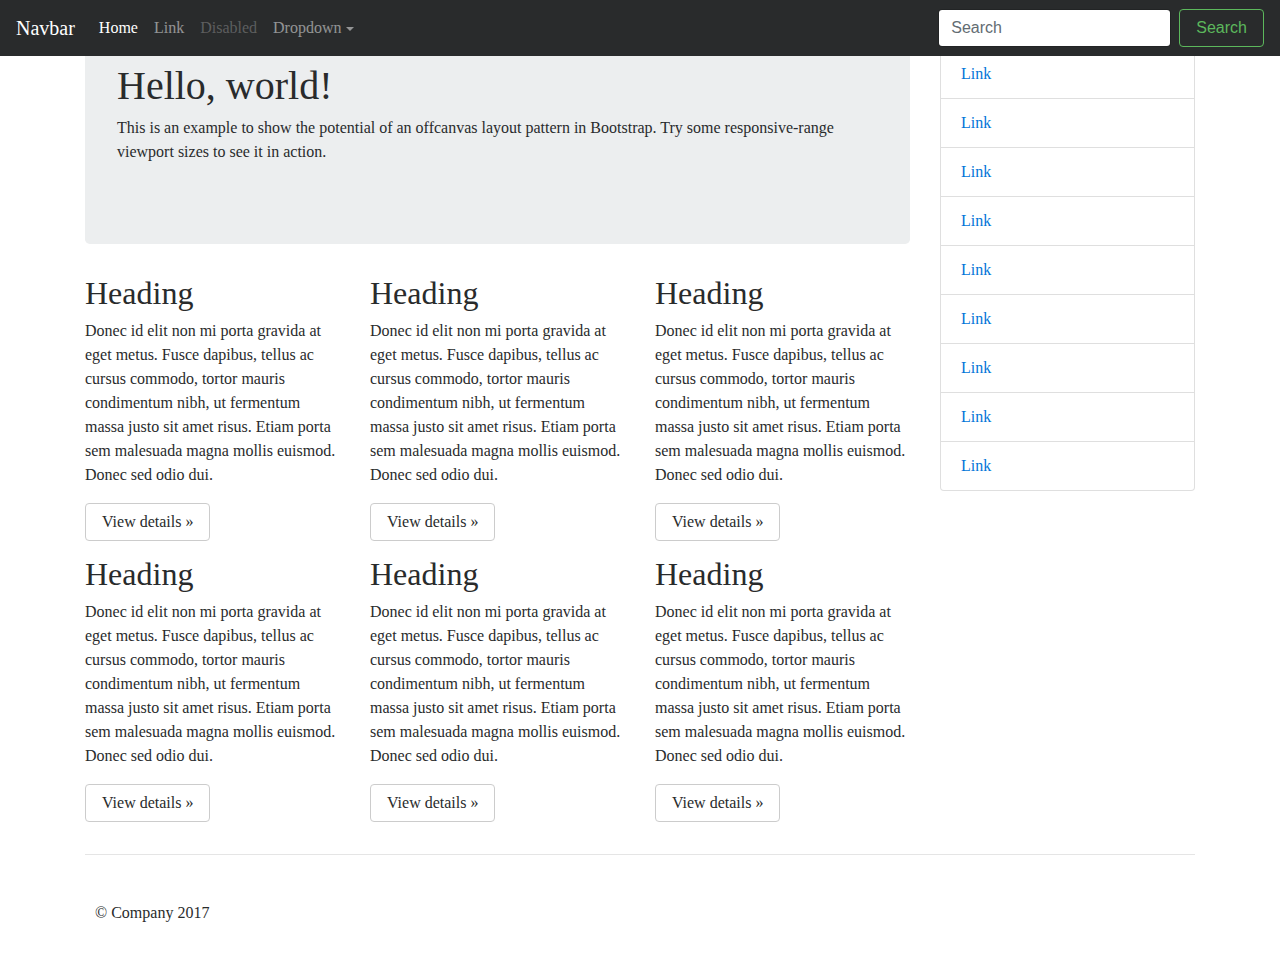
<file: index.html>
<!DOCTYPE html>
<!-- saved from url=(0053)https://v4-alpha.getbootstrap.com/examples/offcanvas/ -->
<html lang="en"><head><meta http-equiv="Content-Type" content="text/html; charset=UTF-8">
    
    <meta name="viewport" content="width=device-width, initial-scale=1, shrink-to-fit=no">
    <meta name="description" content="">
    <meta name="author" content="">
    <link rel="icon" href="https://v4-alpha.getbootstrap.com/favicon.ico">

    <title>Off Canvas Template for Bootstrap</title>
    <link rel="canonical" href="https://getbootstrap.com/docs/4.0/examples/offcanvas/">

    <!-- Bootstrap core CSS -->
    <link href="./css/bootstrap.min.css" rel="stylesheet">

    <!-- Custom styles for this template -->
    <link href="./css/offcanvas.css" rel="stylesheet">
  </head>

  <body>

    <nav class="navbar navbar-toggleable-md fixed-top navbar-inverse bg-inverse">
      <button class="navbar-toggler navbar-toggler-right" type="button" data-toggle="collapse" data-target="#navbarsExampleDefault" aria-controls="navbarsExampleDefault" aria-expanded="false" aria-label="Toggle navigation">
        <span class="navbar-toggler-icon"></span>
      </button>
      <a class="navbar-brand" href="https://v4-alpha.getbootstrap.com/examples/offcanvas/#">Navbar</a>

      <div class="collapse navbar-collapse" id="navbarsExampleDefault">
        <ul class="navbar-nav mr-auto">
          <li class="nav-item active">
            <a class="nav-link" href="https://v4-alpha.getbootstrap.com/examples/offcanvas/#">Home <span class="sr-only">(current)</span></a>
          </li>
          <li class="nav-item">
            <a class="nav-link" href="https://v4-alpha.getbootstrap.com/examples/offcanvas/#">Link</a>
          </li>
          <li class="nav-item">
            <a class="nav-link disabled" href="https://v4-alpha.getbootstrap.com/examples/offcanvas/#">Disabled</a>
          </li>
          <li class="nav-item dropdown">
            <a class="nav-link dropdown-toggle" href="http://example.com/" id="dropdown01" data-toggle="dropdown" aria-haspopup="true" aria-expanded="false">Dropdown</a>
            <div class="dropdown-menu" aria-labelledby="dropdown01">
              <a class="dropdown-item" href="https://v4-alpha.getbootstrap.com/examples/offcanvas/#">Action</a>
              <a class="dropdown-item" href="https://v4-alpha.getbootstrap.com/examples/offcanvas/#">Another action</a>
              <a class="dropdown-item" href="https://v4-alpha.getbootstrap.com/examples/offcanvas/#">Something else here</a>
            </div>
          </li>
        </ul>
        <form class="form-inline my-2 my-lg-0">
          <input class="form-control mr-sm-2" type="text" placeholder="Search">
          <button class="btn btn-outline-success my-2 my-sm-0" type="submit">Search</button>
        </form>
      </div>
    </nav>

    <div class="container">

      <div class="row row-offcanvas row-offcanvas-right">

        <div class="col-12 col-md-9">
          <p class="float-right hidden-md-up">
            <button type="button" class="btn btn-primary btn-sm" data-toggle="offcanvas">Toggle nav</button>
          </p>
          <div class="jumbotron">
            <h1>Hello, world!</h1>
            <p>This is an example to show the potential of an offcanvas layout pattern in Bootstrap. Try some responsive-range viewport sizes to see it in action.</p>
          </div>
          <div class="row">
            <div class="col-6 col-lg-4">
              <h2>Heading</h2>
              <p>Donec id elit non mi porta gravida at eget metus. Fusce dapibus, tellus ac cursus commodo, tortor mauris condimentum nibh, ut fermentum massa justo sit amet risus. Etiam porta sem malesuada magna mollis euismod. Donec sed odio dui. </p>
              <p><a class="btn btn-secondary" href="https://v4-alpha.getbootstrap.com/examples/offcanvas/#" role="button">View details »</a></p>
            </div><!--/span-->
            <div class="col-6 col-lg-4">
              <h2>Heading</h2>
              <p>Donec id elit non mi porta gravida at eget metus. Fusce dapibus, tellus ac cursus commodo, tortor mauris condimentum nibh, ut fermentum massa justo sit amet risus. Etiam porta sem malesuada magna mollis euismod. Donec sed odio dui. </p>
              <p><a class="btn btn-secondary" href="https://v4-alpha.getbootstrap.com/examples/offcanvas/#" role="button">View details »</a></p>
            </div><!--/span-->
            <div class="col-6 col-lg-4">
              <h2>Heading</h2>
              <p>Donec id elit non mi porta gravida at eget metus. Fusce dapibus, tellus ac cursus commodo, tortor mauris condimentum nibh, ut fermentum massa justo sit amet risus. Etiam porta sem malesuada magna mollis euismod. Donec sed odio dui. </p>
              <p><a class="btn btn-secondary" href="https://v4-alpha.getbootstrap.com/examples/offcanvas/#" role="button">View details »</a></p>
            </div><!--/span-->
            <div class="col-6 col-lg-4">
              <h2>Heading</h2>
              <p>Donec id elit non mi porta gravida at eget metus. Fusce dapibus, tellus ac cursus commodo, tortor mauris condimentum nibh, ut fermentum massa justo sit amet risus. Etiam porta sem malesuada magna mollis euismod. Donec sed odio dui. </p>
              <p><a class="btn btn-secondary" href="https://v4-alpha.getbootstrap.com/examples/offcanvas/#" role="button">View details »</a></p>
            </div><!--/span-->
            <div class="col-6 col-lg-4">
              <h2>Heading</h2>
              <p>Donec id elit non mi porta gravida at eget metus. Fusce dapibus, tellus ac cursus commodo, tortor mauris condimentum nibh, ut fermentum massa justo sit amet risus. Etiam porta sem malesuada magna mollis euismod. Donec sed odio dui. </p>
              <p><a class="btn btn-secondary" href="https://v4-alpha.getbootstrap.com/examples/offcanvas/#" role="button">View details »</a></p>
            </div><!--/span-->
            <div class="col-6 col-lg-4">
              <h2>Heading</h2>
              <p>Donec id elit non mi porta gravida at eget metus. Fusce dapibus, tellus ac cursus commodo, tortor mauris condimentum nibh, ut fermentum massa justo sit amet risus. Etiam porta sem malesuada magna mollis euismod. Donec sed odio dui. </p>
              <p><a class="btn btn-secondary" href="https://v4-alpha.getbootstrap.com/examples/offcanvas/#" role="button">View details »</a></p>
            </div><!--/span-->
          </div><!--/row-->
        </div><!--/span-->

        <div class="col-6 col-md-3 sidebar-offcanvas" id="sidebar">
          <div class="list-group">
            <a href="https://v4-alpha.getbootstrap.com/examples/offcanvas/#" class="list-group-item active">Link</a>
            <a href="https://v4-alpha.getbootstrap.com/examples/offcanvas/#" class="list-group-item">Link</a>
            <a href="https://v4-alpha.getbootstrap.com/examples/offcanvas/#" class="list-group-item">Link</a>
            <a href="https://v4-alpha.getbootstrap.com/examples/offcanvas/#" class="list-group-item">Link</a>
            <a href="https://v4-alpha.getbootstrap.com/examples/offcanvas/#" class="list-group-item">Link</a>
            <a href="https://v4-alpha.getbootstrap.com/examples/offcanvas/#" class="list-group-item">Link</a>
            <a href="https://v4-alpha.getbootstrap.com/examples/offcanvas/#" class="list-group-item">Link</a>
            <a href="https://v4-alpha.getbootstrap.com/examples/offcanvas/#" class="list-group-item">Link</a>
            <a href="https://v4-alpha.getbootstrap.com/examples/offcanvas/#" class="list-group-item">Link</a>
            <a href="https://v4-alpha.getbootstrap.com/examples/offcanvas/#" class="list-group-item">Link</a>
          </div>
        </div><!--/span-->
      </div><!--/row-->

      <hr>

      <footer>
        <p>© Company 2017</p>
      </footer>

    </div><!--/.container-->


    <!-- Bootstrap core JavaScript
    ================================================== -->
    <!-- Placed at the end of the document so the pages load faster -->
    <script src="./js/jquery-3.1.1.slim.min.js" integrity="sha384-A7FZj7v+d/sdmMqp/nOQwliLvUsJfDHW+k9Omg/a/EheAdgtzNs3hpfag6Ed950n" crossorigin="anonymous"></script>
    <script>window.jQuery || document.write('<script src="../../assets/js/vendor/jquery.min.js"><\/script>')</script>
    <script src="./js/tether.min.js" integrity="sha384-DztdAPBWPRXSA/3eYEEUWrWCy7G5KFbe8fFjk5JAIxUYHKkDx6Qin1DkWx51bBrb" crossorigin="anonymous"></script>
    <script src="./js/bootstrap.min.js"></script>
    <!-- IE10 viewport hack for Surface/desktop Windows 8 bug -->
    <script src="./js/ie10-viewport-bug-workaround.js"></script>
    <script src="./js/offcanvas.js"></script>
  

</body></html>
</file>
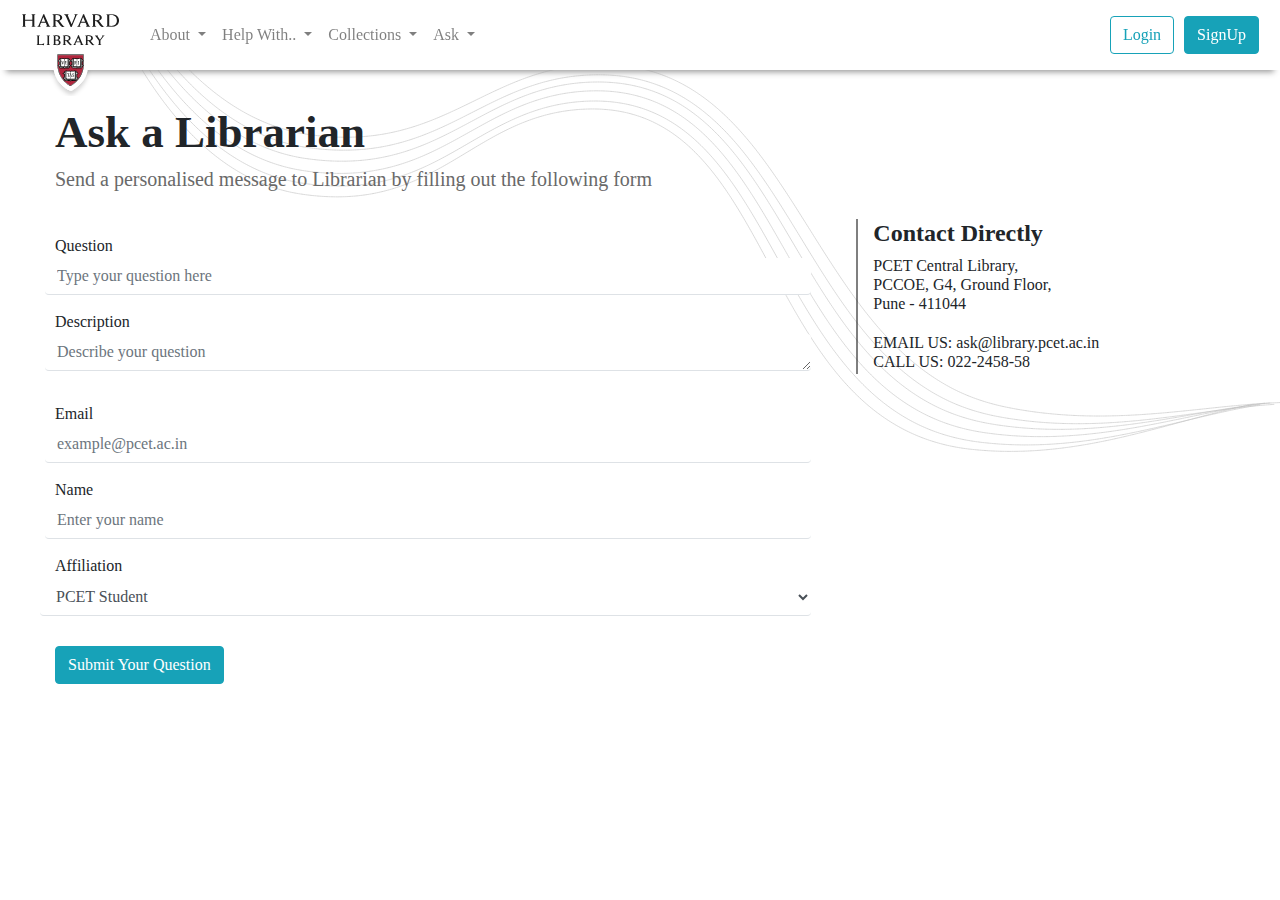
<file: ask.html>
<!DOCTYPE html>
<!-- saved from url=(0053)https://v4-alpha.getbootstrap.com/examples/offcanvas/ -->
<html lang="en"><head><meta http-equiv="Content-Type" content="text/html; charset=UTF-8">

    <meta name="viewport" content="width=device-width, initial-scale=1, shrink-to-fit=no">
    <meta name="description" content="">
    <meta name="author" content="">
    <link rel="icon" href="./images/LIBRARY.png">

    <!-- Fonts -->
    <link rel="stylesheet" media="screen" href="https://fontlibrary.org/face/trueno" type="text/css"/>

    <title>PCET Library</title>
    <link rel="canonical" href="/offcanvas/">

    <!-- Bootstrap core CSS -->
    <link rel="stylesheet" href="https://maxcdn.bootstrapcdn.com/bootstrap/4.0.0/css/bootstrap.min.css" integrity="sha384-Gn5384xqQ1aoWXA+058RXPxPg6fy4IWvTNh0E263XmFcJlSAwiGgFAW/dAiS6JXm" crossorigin="anonymous">


    <!-- Font Awesome CSS -->
    <link href="https://stackpath.bootstrapcdn.com/font-awesome/4.7.0/css/font-awesome.min.css" rel="stylesheet">

    <!-- Index CSS -->
    <link href="./css/index.css" rel="stylesheet">

    <!-- Custom styles for this template -->
    <link href="./css/offcanvas.css" rel="stylesheet">
  <link href="./css/common.css" rel="stylesheet">
  </head>

  <body class="ask-body">
    <nav class="navbar navbar-expand-md fixed-top navbar-light" style="height:70px;">
      <button class="navbar-toggler navbar-toggler-right" type="button" data-toggle="collapse" data-target="#navbarsExampleDefault" aria-controls="navbarsExampleDefault" aria-expanded="false" aria-label="Toggle navigation">
        <span class="navbar-toggler-icon"></span>
      </button>
      <div class="hl__header__logo" style="padding-top:40px;">
        <section class="hl__linked-image">
          <a class="navbar-brand" href="index.html" title="PCET Library">
            <img class="hl__image " alt="PCET Library Logo" height="82" width="110" src="images/logo-final.svg">
          </a>
        </section>
      </div>

      <div class="collapse navbar-collapse" id="navbarsExampleDefault">
        <ul class="navbar-nav mr-auto">
          <li class="nav-item dropdown">
          <a class="nav-link dropdown-toggle" href="#" id="navbarDropdownMenuLink" data-toggle="dropdown" aria-haspopup="true" aria-expanded="false">
          About
          </a>
            <div class="dropdown-menu" aria-labelledby="navbarDropdownMenuLink">
              <a class="dropdown-item" href="#">People [Our Staff]</a>
              <div class="dropdown-divider"></div>
              <a class="dropdown-item" href="#">Hours</a>
              <div class="dropdown-divider"></div>
              <a class="dropdown-item" href="#">Jobs</a>
            </div>
          </li>
          <li class="nav-item dropdown">
          <a class="nav-link dropdown-toggle" href="#" id="navbarDropdownMenuLink" data-toggle="dropdown" aria-haspopup="true" aria-expanded="false">
          Help With..
          </a>
            <div class="dropdown-menu" aria-labelledby="navbarDropdownMenuLink">
              <a class="dropdown-item" href="#">Issuing / Borrowing</a>
              <div class="dropdown-divider"></div>
              <a class="dropdown-item" href="#">Returning a book</a>
              <div class="dropdown-divider"></div>
              <a class="dropdown-item" href="#">Fine Collection</a>
              <div class="dropdown-divider"></div>
              <a class="dropdown-item" href="#">Accessibility</a>
              <div class="dropdown-divider"></div>
              <a class="dropdown-item" href="#">Account</a>
            </div>
          </li>
          <li class="nav-item dropdown">
          <a class="nav-link dropdown-toggle" href="#" id="navbarDropdownMenuLink" data-toggle="dropdown" aria-haspopup="true" aria-expanded="false">
          Collections
          </a>
            <div class="dropdown-menu" aria-labelledby="navbarDropdownMenuLink">
            <a class="dropdown-item" href="#">Engineering</a>
            <div class="dropdown-divider"></div>
            <a class="dropdown-item" href="#">Others</a>
            </div>
          </li>
          <li class="nav-item dropdown">
          <a class="nav-link dropdown-toggle" href="#" id="navbarDropdownMenuLink" data-toggle="dropdown" aria-haspopup="true" aria-expanded="false">
          Ask
          </a>
            <div class="dropdown-menu" aria-labelledby="navbarDropdownMenuLink">
            <a class="dropdown-item" href="#">Ask a question</a>
            <div class="dropdown-divider"></div>
            <a class="dropdown-item" href="#">FAQs</a>
            <div class="dropdown-divider"></div>
            <a class="dropdown-item" href="#">Give us feedback</a>
            </div>
          </li>
        </ul>
        <form class="form-inline my-2 my-lg-0">

            <div id="login-btn" style="padding: 0px 5px;">
              <a class="btn btn-outline-info" class="btn btn-success" href="#" role="button">Login</a>
            </div>
            <div id="signup-btn" style="padding: 0px 5px;">
              <a class="btn btn-info" class="btn btn-success" href="#" role="button" >SignUp</a>
            </div>

        </form>
      </div>
    </nav>

    <div style="margin-top: 50px; padding: 55px 55px 20px;">
      <div class="page-heading">
        <h1><strong>Ask a Librarian</strong></h1>
        <div class="page-subheading">
          <h5>Send a personalised message to Librarian by filling out the following form</h5>
        </div>
      </div>
    </div>
    <div class="row">
      <div class="col">
      <div style="padding:15px 55px 0px;">
        Question
      </div>
      <div id="search-bar" style="padding-left:45px;">
         <div class="input-group" style="font-family:TruenoLight;">
             <input class="form-control border-left-0 border-top-0 border-right-0 border" type="search" placeholder="Type your question here" id="example-search-input">
         </div>
      </div>
      <div style="padding:15px 55px 0px;">
        Description
      </div>
      <div class="form-group" style="padding-left:45px;font-family:TruenoLight;">
        <textarea class="form-control border-left-0 border-top-0 border-right-0 border" placeholder="Describe your question" id="exampleFormControlTextarea1" rows="1"></textarea>
      </div>
      <div style="padding:15px 55px 0px;">
        Email
      </div>
      <div id="search-bar" style="padding-left:45px;">
         <div class="input-group" style="font-family:TruenoLight;">
             <input class="form-control border-left-0 border-top-0 border-right-0 border" type="search" placeholder="example@pcet.ac.in" id="example-search-input">
         </div>
      </div>
      <div style="padding:15px 55px 0px;">
        Name
      </div>
      <div id="search-bar" style="padding-left:45px;">
         <div class="input-group" style="font-family:TruenoLight;">
             <input class="form-control border-left-0 border-top-0 border-right-0 border" type="search" placeholder="Enter your name" id="example-search-input">
         </div>
      </div>
      <div style="padding:15px 55px 0px;">
        Affiliation
      </div>
      <div style="padding-left:40px;">
        <select class="form-control border-left-0 border-top-0 border-right-0 border" style="font-family:TruenoLight;">
          <option>PCET Student</option>
          <option>PCET Staff</option>
          <option>PCET Alumni</option>
          <option>PCET Library Staff</option>
        </select>
      </div>
      <div style="padding:30px 55px 0px;">
        <a class="btn btn-info" class="btn btn-success" href="#" role="button" >Submit Your Question</a>
      </div>
      </div>
      <div class="col-sm-1" style="max-height:155px; max-width: 10px; border-right: 2px solid rgba(0, 0, 0, 0.5);"></div>
      <div class="col-sm-4">
        <h4><strong>Contact Directly<strong></h4>
          <h6>
          PCET Central Library,<br>
          PCCOE, G4, Ground Floor,<br>
          Pune - 411044<br>
          <br>
          EMAIL US: ask@library.pcet.ac.in<br>
          CALL US: 022-2458-58
          </h6>
      </div>
      </div>

      <footer>
        <p></p>
      </footer>

    <!-- Bootstrap core JavaScript
    ================================================== -->
    <!-- Placed at the end of the document so the pages load faster -->

    <script src="https://code.jquery.com/jquery-3.2.1.slim.min.js" integrity="sha384- KJ3o2DKtIkvYIK3UENzmM7KCkRr/rE9/Qpg6aAZGJwFDMVNA/GpGFF93hXpG5KkN" crossorigin="anonymous"></script>

    <script src="https://cdnjs.cloudflare.com/ajax/libs/popper.js/1.11.0/umd/popper.min.js" integrity="sha384-b/U6ypiBEHpOf/4+1nzFpr53nxSS+GLCkfwBdFNTxtclqqenISfwAzpKaMNFNmj4" crossorigin="anonymous"></script>

    <script src="https://maxcdn.bootstrapcdn.com/bootstrap/4.0.0-beta/js/bootstrap.min.js" integrity="sha384-h0AbiXch4ZDo7tp9hKZ4TsHbi047NrKGLO3SEJAg45jXxnGIfYzk4Si90RDIqNm1" crossorigin="anonymous"></script>

</body></html>
</file>
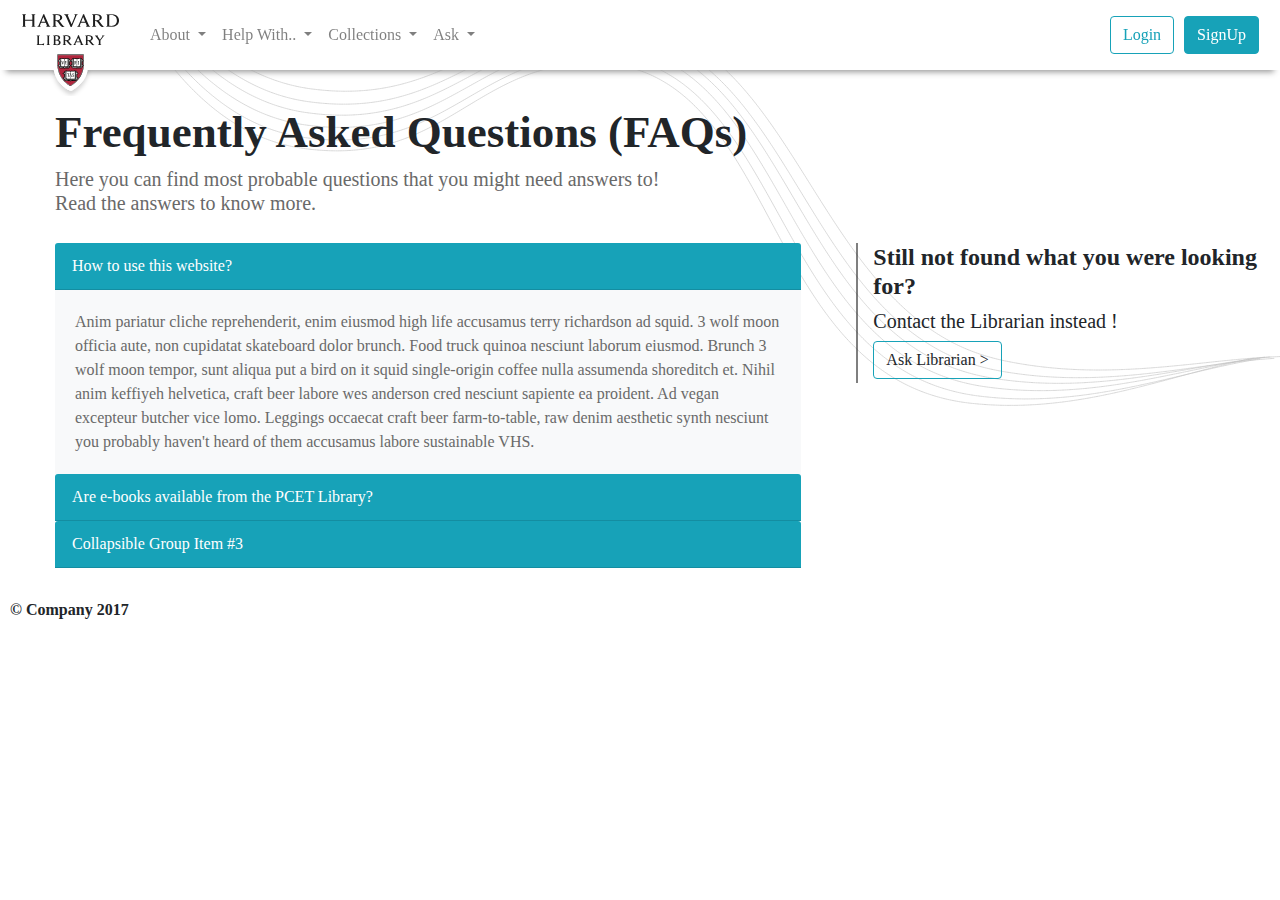
<file: faqs.html>
<!DOCTYPE html>
<!-- saved from url=(0053)https://v4-alpha.getbootstrap.com/examples/offcanvas/ -->
<html lang="en"><head><meta http-equiv="Content-Type" content="text/html; charset=UTF-8">

    <meta name="viewport" content="width=device-width, initial-scale=1, shrink-to-fit=no">
    <meta name="description" content="">
    <meta name="author" content="">
    <link rel="icon" href="./images/LIBRARY.png">

    <!-- Fonts -->
    <link rel="stylesheet" media="screen" href="https://fontlibrary.org/face/trueno" type="text/css"/>

    <title>PCET Library</title>
    <link rel="canonical" href="/offcanvas/">

    <!-- Bootstrap core CSS -->
    <link rel="stylesheet" href="https://maxcdn.bootstrapcdn.com/bootstrap/4.0.0/css/bootstrap.min.css" integrity="sha384-Gn5384xqQ1aoWXA+058RXPxPg6fy4IWvTNh0E263XmFcJlSAwiGgFAW/dAiS6JXm" crossorigin="anonymous">


    <!-- Font Awesome CSS -->
    <link href="https://stackpath.bootstrapcdn.com/font-awesome/4.7.0/css/font-awesome.min.css" rel="stylesheet">

    <!-- Index CSS -->
    <link href="./css/index.css" rel="stylesheet">

    <!-- Custom styles for this template -->
    <link href="./css/offcanvas.css" rel="stylesheet">
  <link href="./css/common.css" rel="stylesheet">
  </head>

  <body class="faq-body">
    <nav class="navbar navbar-expand-md fixed-top navbar-light" style="height:70px;">
      <button class="navbar-toggler navbar-toggler-right" type="button" data-toggle="collapse" data-target="#navbarsExampleDefault" aria-controls="navbarsExampleDefault" aria-expanded="false" aria-label="Toggle navigation">
        <span class="navbar-toggler-icon"></span>
      </button>
      <div class="hl__header__logo" style="padding-top:40px;">
        <section class="hl__linked-image">
          <a class="navbar-brand" href="index.html" title="PCET Library">
            <img class="hl__image " alt="PCET Library Logo" height="82" width="110" src="images/logo-final.svg">
          </a>
        </section>
      </div>

      <div class="collapse navbar-collapse" id="navbarsExampleDefault">
        <ul class="navbar-nav mr-auto">
          <li class="nav-item dropdown">
          <a class="nav-link dropdown-toggle" href="#" id="navbarDropdownMenuLink" data-toggle="dropdown" aria-haspopup="true" aria-expanded="false">
          About
          </a>
            <div class="dropdown-menu" aria-labelledby="navbarDropdownMenuLink">
              <a class="dropdown-item" href="#">People [Our Staff]</a>
              <div class="dropdown-divider"></div>
              <a class="dropdown-item" href="#">Hours</a>
              <div class="dropdown-divider"></div>
              <a class="dropdown-item" href="#">Jobs</a>
            </div>
          </li>
          <li class="nav-item dropdown">
          <a class="nav-link dropdown-toggle" href="#" id="navbarDropdownMenuLink" data-toggle="dropdown" aria-haspopup="true" aria-expanded="false">
          Help With..
          </a>
            <div class="dropdown-menu" aria-labelledby="navbarDropdownMenuLink">
              <a class="dropdown-item" href="#">Issuing / Borrowing</a>
              <div class="dropdown-divider"></div>
              <a class="dropdown-item" href="#">Returning a book</a>
              <div class="dropdown-divider"></div>
              <a class="dropdown-item" href="#">Fine Collection</a>
              <div class="dropdown-divider"></div>
              <a class="dropdown-item" href="#">Accessibility</a>
              <div class="dropdown-divider"></div>
              <a class="dropdown-item" href="#">Account</a>
            </div>
          </li>
          <li class="nav-item dropdown">
          <a class="nav-link dropdown-toggle" href="#" id="navbarDropdownMenuLink" data-toggle="dropdown" aria-haspopup="true" aria-expanded="false">
          Collections
          </a>
            <div class="dropdown-menu" aria-labelledby="navbarDropdownMenuLink">
            <a class="dropdown-item" href="#">Engineering</a>
            <div class="dropdown-divider"></div>
            <a class="dropdown-item" href="#">Others</a>
            </div>
          </li>
          <li class="nav-item dropdown">
          <a class="nav-link dropdown-toggle" href="#" id="navbarDropdownMenuLink" data-toggle="dropdown" aria-haspopup="true" aria-expanded="false">
          Ask
          </a>
            <div class="dropdown-menu" aria-labelledby="navbarDropdownMenuLink">
            <a class="dropdown-item" href="#">Ask a question</a>
            <div class="dropdown-divider"></div>
            <a class="dropdown-item" href="#">FAQs</a>
            <div class="dropdown-divider"></div>
            <a class="dropdown-item" href="#">Give us feedback</a>
            </div>
          </li>
        </ul>
        <form class="form-inline my-2 my-lg-0">

            <div id="login-btn" style="padding: 0px 5px;">
              <a class="btn btn-outline-info" class="btn btn-success" href="#" role="button">Login</a>
            </div>
            <div id="signup-btn" style="padding: 0px 5px;">
              <a class="btn btn-info" class="btn btn-success" href="#" role="button" >SignUp</a>
            </div>

        </form>
      </div>
    </nav>

    <div style="margin-top: 50px; padding: 55px 55px 20px;">
      <div class="page-heading">
        <h1><strong>Frequently Asked Questions (FAQs)</strong></h1>
        <div class="page-subheading">
          <h5>Here you can find most probable questions that you might need answers to! </br>Read the answers to know more.</h5>
        </div>
      </div>
    </div>
    <div class="row">
      <div class="col">
      <div style="margin-right: 10px; padding-left: 55px;">
        <div id="accordion">
          <div class="card">
            <div class="card-header bg-info" id="headingOne">
              <h5 class="mb-0">
                <button class="btn text-white btn-link" data-toggle="collapse" data-target="#collapseOne" aria-expanded="true" aria-controls="collapseOne">
                  How to use this website?
                </button>
              </h5>
            </div>

            <div id="collapseOne" class="collapse show" aria-labelledby="headingOne" data-parent="#accordion">
              <div class="card-body bg-light">
                Anim pariatur cliche reprehenderit, enim eiusmod high life accusamus terry richardson ad squid. 3 wolf moon officia aute, non cupidatat skateboard dolor brunch. Food truck quinoa nesciunt laborum eiusmod. Brunch 3 wolf moon tempor, sunt aliqua put a bird on it squid single-origin coffee nulla assumenda shoreditch et. Nihil anim keffiyeh helvetica, craft beer labore wes anderson cred nesciunt sapiente ea proident. Ad vegan excepteur butcher vice lomo. Leggings occaecat craft beer farm-to-table, raw denim aesthetic synth nesciunt you probably haven't heard of them accusamus labore sustainable VHS.
              </div>
            </div>
          </div>
          <div class="card">
            <div class="card-header bg-info" id="headingTwo">
              <h5 class="mb-0">
                <button class="btn text-white btn-link collapsed" data-toggle="collapse" data-target="#collapseTwo" aria-expanded="false" aria-controls="collapseTwo">
                  Are e-books available from the PCET Library?
                </button>
              </h5>
            </div>
            <div id="collapseTwo" class="collapse" aria-labelledby="headingTwo" data-parent="#accordion">
              <div class="card-body bg-light">
                Anim pariatur cliche reprehenderit, enim eiusmod high life accusamus terry richardson ad squid. 3 wolf moon officia aute, non cupidatat skateboard dolor brunch. Food truck quinoa nesciunt laborum eiusmod. Brunch 3 wolf moon tempor, sunt aliqua put a bird on it squid single-origin coffee nulla assumenda shoreditch et. Nihil anim keffiyeh helvetica, craft beer labore wes anderson cred nesciunt sapiente ea proident. Ad vegan excepteur butcher vice lomo. Leggings occaecat craft beer farm-to-table, raw denim aesthetic synth nesciunt you probably haven't heard of them accusamus labore sustainable VHS.
              </div>
            </div>
          </div>
          <div class="card">
            <div class="card-header bg-info" id="headingThree">
              <h5 class="mb-0">
                <button class="btn text-white btn-link collapsed" data-toggle="collapse" data-target="#collapseThree" aria-expanded="false" aria-controls="collapseThree">
                  Collapsible Group Item #3
                </button>
              </h5>
            </div>
            <div id="collapseThree" class="collapse" aria-labelledby="headingThree" data-parent="#accordion">
              <div class="card-body bg-light">
                Anim pariatur cliche reprehenderit, enim eiusmod high life accusamus terry richardson ad squid. 3 wolf moon officia aute, non cupidatat skateboard dolor brunch. Food truck quinoa nesciunt laborum eiusmod. Brunch 3 wolf moon tempor, sunt aliqua put a bird on it squid single-origin coffee nulla assumenda shoreditch et. Nihil anim keffiyeh helvetica, craft beer labore wes anderson cred nesciunt sapiente ea proident. Ad vegan excepteur butcher vice lomo. Leggings occaecat craft beer farm-to-table, raw denim aesthetic synth nesciunt you probably haven't heard of them accusamus labore sustainable VHS.
              </div>
            </div>
          </div>
        </div>
      </div>
      </div>
      <div class="col-sm-1" style="max-height:140px; max-width: 10px; border-right: 2px solid rgba(0, 0, 0, 0.5);">

      </div>
      <div class="col-sm-4">
        <h4><strong>Still not found what you were looking for?<strong></h4> <h5>Contact the Librarian instead !</h5>
          <a class="btn btn-outline-info" class="btn btn-success" role="button" style="width="100%";>
            Ask Librarian >
          </a>

      </div>
      </div>

      <footer>
        <p>© Company 2017</p>
      </footer>

    <!-- Bootstrap core JavaScript
    ================================================== -->
    <!-- Placed at the end of the document so the pages load faster -->

    <script src="https://code.jquery.com/jquery-3.2.1.slim.min.js" integrity="sha384- KJ3o2DKtIkvYIK3UENzmM7KCkRr/rE9/Qpg6aAZGJwFDMVNA/GpGFF93hXpG5KkN" crossorigin="anonymous"></script>

    <script src="https://cdnjs.cloudflare.com/ajax/libs/popper.js/1.11.0/umd/popper.min.js" integrity="sha384-b/U6ypiBEHpOf/4+1nzFpr53nxSS+GLCkfwBdFNTxtclqqenISfwAzpKaMNFNmj4" crossorigin="anonymous"></script>

    <script src="https://maxcdn.bootstrapcdn.com/bootstrap/4.0.0-beta/js/bootstrap.min.js" integrity="sha384-h0AbiXch4ZDo7tp9hKZ4TsHbi047NrKGLO3SEJAg45jXxnGIfYzk4Si90RDIqNm1" crossorigin="anonymous"></script>

</body></html>
</file>
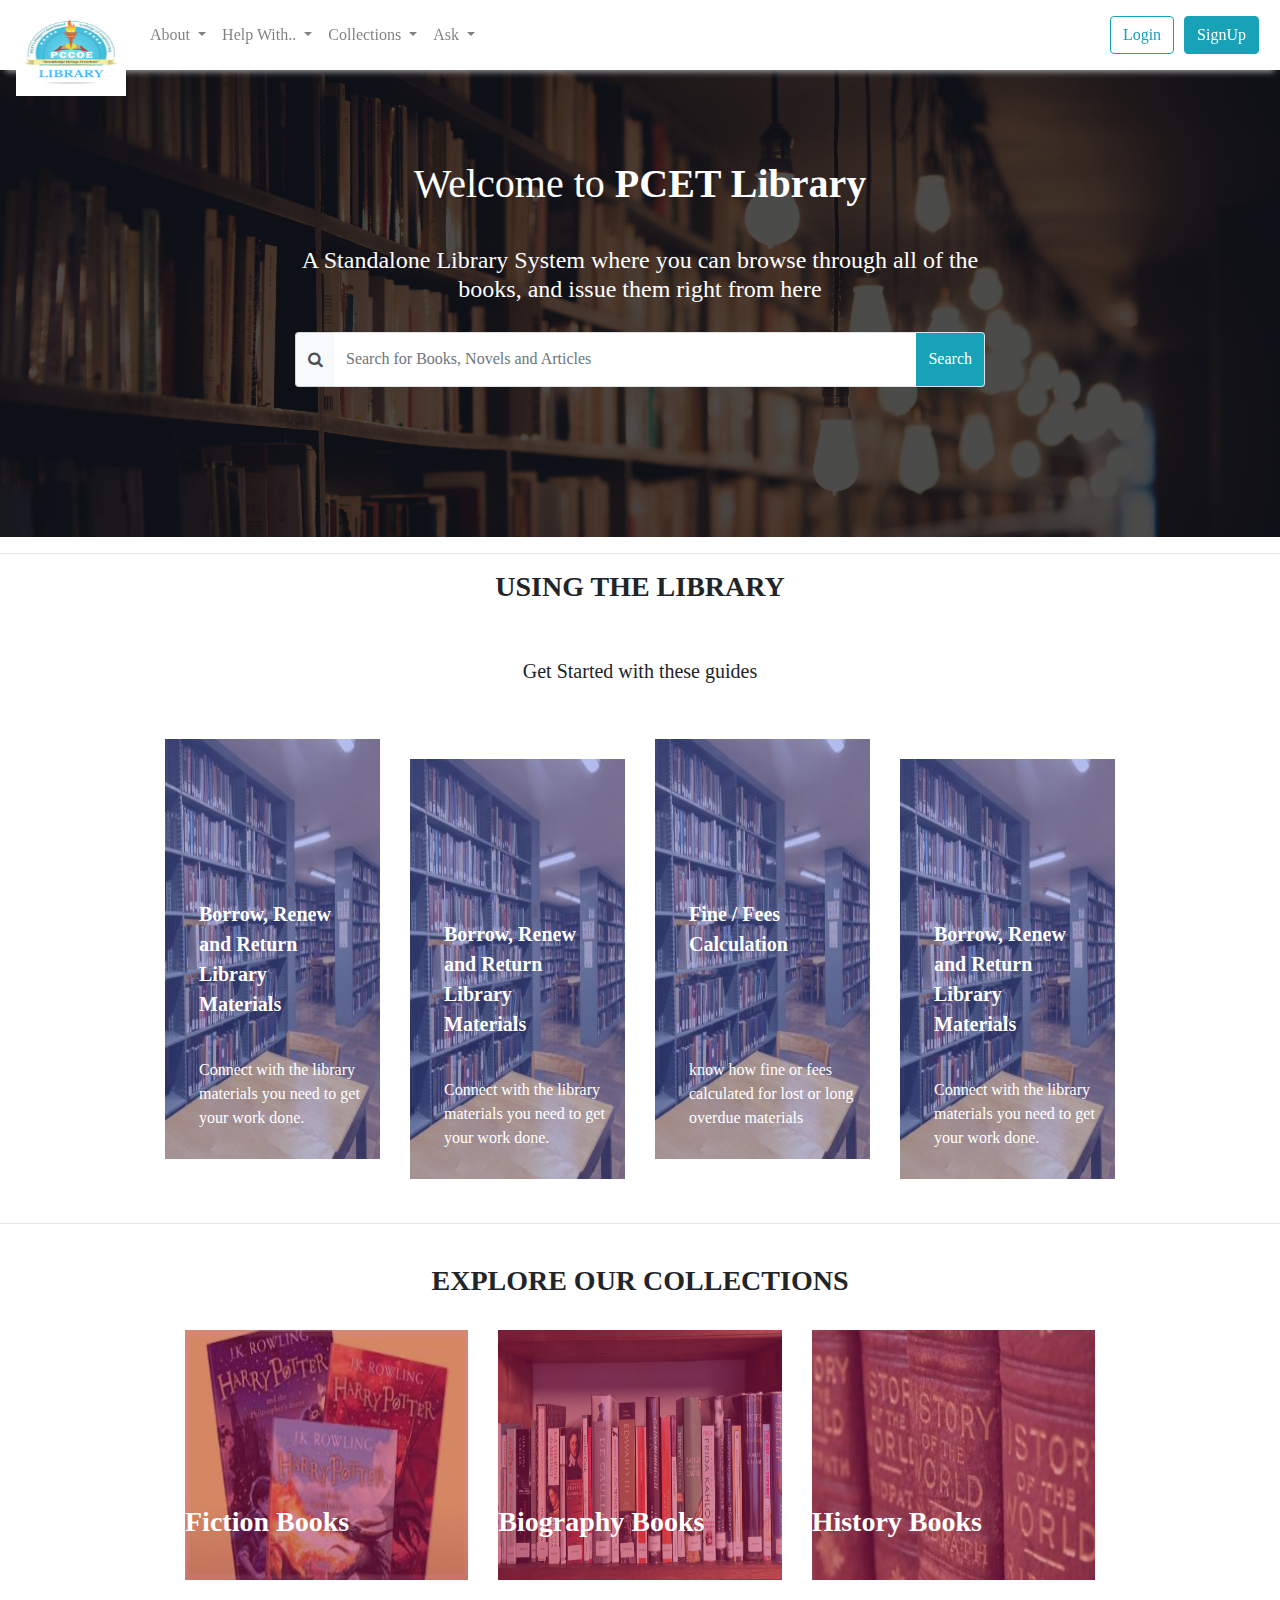
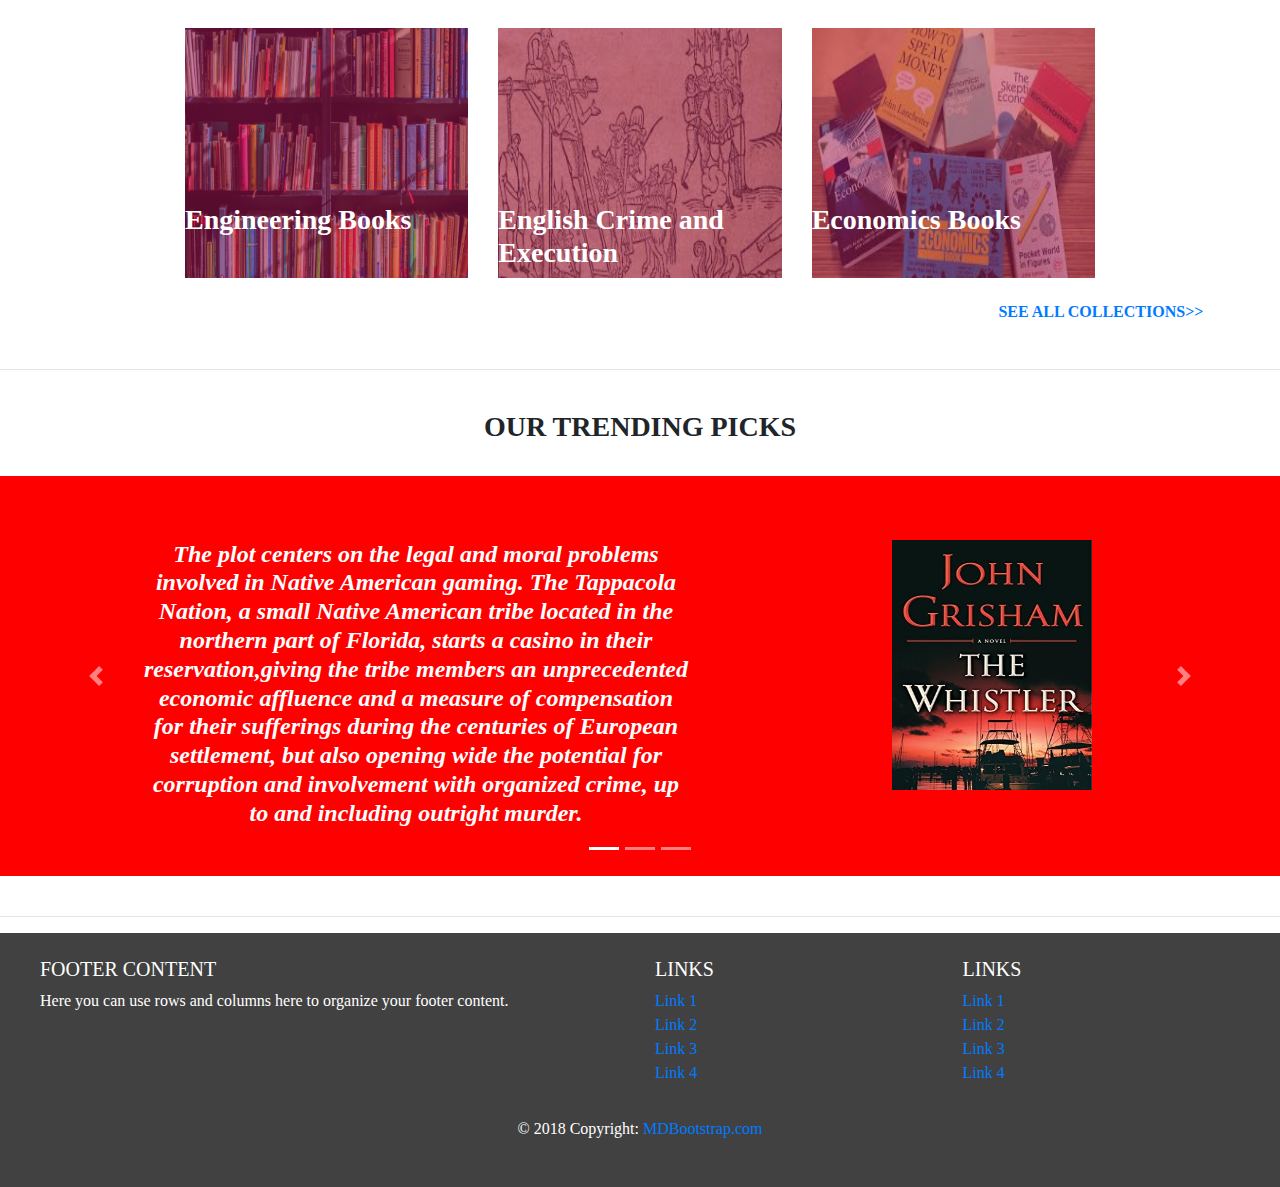
<file: final index/index3.html>
<!DOCTYPE html>
<!-- saved from url=(0053)https://v4-alpha.getbootstrap.com/examples/offcanvas/ -->
<html lang="en"><head><meta http-equiv="Content-Type" content="text/html; charset=UTF-8">

    <meta name="viewport" content="width=device-width, initial-scale=1, shrink-to-fit=no">
    <meta name="description" content="">
    <meta name="author" content="">
    <link rel="icon" href="./images/LIBRARY.png">

    <!-- Fonts -->
    <link rel="stylesheet" media="screen" href="https://fontlibrary.org/face/trueno" type="text/css"/>

    <title>PCET Library</title>
    <link rel="canonical" href="/offcanvas/">

    <!-- Bootstrap core CSS -->
    <link rel="stylesheet" href="https://maxcdn.bootstrapcdn.com/bootstrap/4.0.0/css/bootstrap.min.css" integrity="sha384-Gn5384xqQ1aoWXA+058RXPxPg6fy4IWvTNh0E263XmFcJlSAwiGgFAW/dAiS6JXm" crossorigin="anonymous">


    <!-- Font Awesome CSS -->
    <link href="https://stackpath.bootstrapcdn.com/font-awesome/4.7.0/css/font-awesome.min.css" rel="stylesheet">

    <!-- Index CSS -->
    <link href="./css/index.css" rel="stylesheet">

    <!-- Custom styles for this template -->
    <link href="./css/offcanvas.css" rel="stylesheet">



<!-- Gate Part  -->

   <link rel = "stylesheet" href="index1.css">

  <!--  <link rel="stylesheet" href="https://maxcdn.bootstrapcdn.com/bootstrap/4.3.1/css/bootstrap.min.css">
        <link href='https://fonts.googleapis.com/css?family=ABeeZee' rel='stylesheet'>  -->
         

        <!-- jQuery library -->
        <script src="https://ajax.googleapis.com/ajax/libs/jquery/3.3.1/jquery.min.js"></script>

        <!-- Popper JS -->
        <script src="https://cdnjs.cloudflare.com/ajax/libs/popper.js/1.14.7/umd/popper.min.js"></script>

     <!-- Latest compiled JavaScript -->
    <!--       <script src="https://maxcdn.bootstrapcdn.com/bootstrap/4.3.1/js/bootstrap.min.js"></script>  -->








  </head>

  <body>
    <nav class="navbar navbar-expand-md fixed-top navbar-light" style="height:70px;">
      <button class="navbar-toggler navbar-toggler-right" type="button" data-toggle="collapse" data-target="#navbarsExampleDefault" aria-controls="navbarsExampleDefault" aria-expanded="false" aria-label="Toggle navigation">
        <span class="navbar-toggler-icon"></span>
      </button>
      <div class="hl__header__logo" style="padding-top:40px;">
        <section class="hl__linked-image">
          <a class="navbar-brand" href="index.html" title="PCET Library">
            <img class="hl__image " alt="PCET Library Logo" height="82" width="110" src="images/LIBRARY.png">
          </a>
        </section>
      </div>

      <div class="collapse navbar-collapse" id="navbarsExampleDefault">
        <ul class="navbar-nav mr-auto">
          <li class="nav-item dropdown">
          <a class="nav-link dropdown-toggle" href="#" id="navbarDropdownMenuLink" data-toggle="dropdown" aria-haspopup="true" aria-expanded="false">
          About
          </a>
            <div class="dropdown-menu" aria-labelledby="navbarDropdownMenuLink">
              <a class="dropdown-item" href="#">People [Our Staff]</a>
              <div class="dropdown-divider"></div>
              <a class="dropdown-item" href="#">Hours</a>
              <div class="dropdown-divider"></div>
              <a class="dropdown-item" href="#">Jobs</a>
            </div>
          </li>
          <li class="nav-item dropdown">
          <a class="nav-link dropdown-toggle" href="#" id="navbarDropdownMenuLink" data-toggle="dropdown" aria-haspopup="true" aria-expanded="false">
          Help With..
          </a>
            <div class="dropdown-menu" aria-labelledby="navbarDropdownMenuLink">
              <a class="dropdown-item" href="#">Issuing / Borrowing</a>
              <div class="dropdown-divider"></div>
              <a class="dropdown-item" href="#">Returning a book</a>
              <div class="dropdown-divider"></div>
              <a class="dropdown-item" href="#">Fine Collection</a>
              <div class="dropdown-divider"></div>
              <a class="dropdown-item" href="#">Accessibility</a>
              <div class="dropdown-divider"></div>
              <a class="dropdown-item" href="#">Account</a>
            </div>
          </li>
          <li class="nav-item dropdown">
          <a class="nav-link dropdown-toggle" href="#" id="navbarDropdownMenuLink" data-toggle="dropdown" aria-haspopup="true" aria-expanded="false">
          Collections
          </a>
            <div class="dropdown-menu" aria-labelledby="navbarDropdownMenuLink">
            <a class="dropdown-item" href="#">Engineering</a>
            <div class="dropdown-divider"></div>
            <a class="dropdown-item" href="#">Others</a>
            </div>
          </li>
          <li class="nav-item dropdown">
          <a class="nav-link dropdown-toggle" href="#" id="navbarDropdownMenuLink" data-toggle="dropdown" aria-haspopup="true" aria-expanded="false">
          Ask
          </a>
            <div class="dropdown-menu" aria-labelledby="navbarDropdownMenuLink">
            <a class="dropdown-item" href="#">Ask a question</a>
            <div class="dropdown-divider"></div>
            <a class="dropdown-item" href="./faqs.html">FAQs</a>
            <div class="dropdown-divider"></div>
            <a class="dropdown-item" href="#">Give us feedback</a>
            </div>
          </li>
        </ul>
        <form class="form-inline my-2 my-lg-0">

            <div id="login-btn" style="padding: 0px 5px;">
              <a class="btn btn-outline-info" class="btn btn-success" href="#" role="button">Login</a>
            </div>
            <div id="signup-btn" style="padding: 0px 5px;">
              <a class="btn btn-info" class="btn btn-success" href="#" role="button" >SignUp</a>
            </div>

        </form>
      </div>
    </nav>

    <div id="welcome-bg" >
      <div class="block-heading">
        <div id="welcome-heading" style="padding: 10px;">
          <h1 class="text-center text-white">Welcome to <strong>PCET Library</strong></h1>
        </div>
        <div id="welcome-subheading" style="padding: 20px 170px;">
          <h4 class="text-center text-white">A Standalone Library System where you can browse through all of the books, and issue them right from here</h4>
        </div>
           <div class="row" id="search-bar" style="height:55px;">
            <div class="col-md-2"></div>
            <div class="col-md-8">
                <div class="input-group" style="height:100%;padding:0px; font-family:truenoLight;">
                    <span class="input-group-prepend">
                        <div class="input-group-text bg-light border-right-0"><i class="fa fa-search"></i></div>
                    </span>
                    <input class="form-control py-2 border-left-0 border" type="search" placeholder="Search for Books, Novels and Articles" id="example-search-input">
                    <span class="input-group-append">
                    <button class="btn bg-info text-white border-left-0 border" type="button">
                        Search
                    </button>
                  </span>
                </div>
            </div>
            <div class="col-md-2"></div>
        </div>
      </div>
    </div>

<!-- Gate part -->
<!-- Using the Library -->
        <hr>
        <div class="GuideContainer">
        <center>
        <h3 style="font-family: serif; font-weight: 700" >USING THE LIBRARY</h3>
        <br>
        <br>
        <h5 style="font-family: serif; ">Get Started with these guides</h5>    
        </center>
        <br>
        <br>
        <div class="row" id="row1" style="margin-left: 150; margin-right: 150" >
        <div class="col-sm"  id="colsm1">
        <div class="layer" >
        <a href="#index" >
        <img src="images/stack.jpg" alt="Random Name" class="img-responsive"  >    
       <div class="hl__type-promo__title" style="font-weight:bold;">Borrow, Renew and Return   Library Materials</div>
        <div class="hl__type-promo__description">
        Connect with the library materials you need to get your work done.

      </div>
        </a>
            </div>
        </div>
        <div class="col-sm" id="colsm1">
        <div class="layer" >
        <a href="#index" >
        <img src="images/stack.jpg" alt="Random Name" class="img-responsive"  > 
            <div class="hl__type-promo__title" style="font-weight:bold;">Borrow, Renew and Return   Library Materials</div>
        <div class="hl__type-promo__description">
        Connect with the library materials you need to get your work done.

      </div>
        </a>    
        </div>
        </div>
            
        <div class="col-sm" id="colsm1">
            <div class="layer" >
        <a href="#index" >
        <img src="images/stack.jpg" alt="Random Name" class="img-responsive"  >    
            <div class="hl__type-promo__title" style="font-weight:bold;">Fine / Fees Calculation</div>
        <div class="hl__type-promo__description">
        know how fine or fees calculated for lost or long overdue materials

      </div>
        </a>  
            </div>
        </div>
        <div class="col-sm" id="colsm1">
            <div class="layer" >
        <a href="#index" >
        <img src="images/stack.jpg" alt="Random Name" class="img-responsive"   >    
            <div class="hl__type-promo__title" style="font-weight:bold;">Borrow, Renew and Return   Library Materials</div>
        <div class="hl__type-promo__description">
        Connect with the library materials you need to get your work done.

      </div>
        </a>    
            </div>
        </div>
    </div>
<!-- Using the Library -->
<!--  ExPLORE OUR COLLECTIONS -->
            <br>
            <br>
            <hr>
            <br>
            <center>
            <h3 style="font-family: serif; font-weight: 700" >EXPLORE OUR COLLECTIONS</h3>
            </center>
            <br>
            <div class="row" id="row2" style="margin-left:170px; margin-right:170px">
            
                <div class="col-sm" >
                    <div class="layer1" >
                    <a href="#index" class="a_hover" >
                    <img src="images/fiction2.jpeg" alt="Random Name" class="img-collections" > 
                        <h3 class="books_title">Fiction Books</h3>
                    </a>
                    </div>
                </div>
                
                <div class="col-sm">
                    <div class="layer1" >
                    <a href="#index" class="a_hover" >
                    <img src="images/biography.jpg" alt="Random Name" class="img-collections" > 
                        <h3 class="books_title">Biography Books</h3>
                    </a>
                    </div>
                </div>
                
                <div class="col-sm">
                    <div class="layer1" >
                    <a href="#index" class="a_hover">
                    <img src="images/history-books.jpg" alt="Random Name" class="img-collections" > 
                        <h3 class="books_title">History Books</h3>
                    </a>
                    </div>
                
                </div>
            
            
            </div>
            <br>
            <br>
            <div class="row" style="margin-left: 170px; margin-right:170px">
            
                <div class="col-sm">
                    <div class="layer1" >
                    <a href="#index" class="a_hover">
                    <img src="images/engg.jpeg" alt="Random Name" class="img-collections" > 
                        <h3 class="books_title">Engineering Books</h3>
                    </a>
                    </div>
                
                </div>
                
                <div class="col-sm">
                    <div class="layer1" >
                    <a href="#index" class="a_hover">
                    <img src="images/crime3.jpeg" alt="Random Name" class="img-collections" > 
                        <h3 class="books_title">English Crime and Execution</h3>
                    </a>
                    </div>
                </div>
                
                <div class="col-sm">
                    <div class="layer1" >
                    <a href="#index" class="a_hover">
                    <img src="images/economics.jpeg" alt="Random Name" class="img-collections" > 
                        <h3 class="books_title">Economics Books</h3>
                    </a>
                    </div>
                
                
                </div>
            
            
            </div>

<!--  ExPLORE OUR COLLECTIONS -->
<!-- OUR TRENDING PICKS -->

            <br>
            <a href="#index">
            <h6 style="margin-left: 78%; font-weight: 600; font-family: serif; font-size: 14">SEE ALL COLLECTIONS>> </h6>
            </a>
            <br>
            <hr>
            <center>
            <br>
            <h3 style="font-family: serif; font-weight: 700" >OUR TRENDING PICKS</h3>
            <br>
            <div id="demo" class="carousel slide" data-ride="carousel" style="width: 100%; height:70%">

              <!-- Indicators -->
              <ul class="carousel-indicators">
                <li data-target="#demo" data-slide-to="0" class="active"></li>
                <li data-target="#demo" data-slide-to="1" ></li>
                <li data-target="#demo" data-slide-to="2" ></li>
              </ul>

              <!-- The slideshow -->
              <div class="carousel-inner">
                <div class="carousel-item active" style="background-color: red; width: 100%; height:400px;">
                    <div class="row">
                    <div class="col" style="margin-left: 10%; margin-top: 5%;" >
                         <h4 style="font-family: ABeeZee; font-weight: bold; color: white;font-style: italic; top:10px;">	The plot centers on the legal and moral problems involved in Native American gaming. The Tappacola Nation, a small Native American tribe located in the northern part of Florida, starts a casino in their reservation,giving the tribe members an unprecedented economic affluence and a measure of compensation for their sufferings during the centuries of European settlement, but also opening wide the potential for corruption and involvement with organized crime, up to and including outright murder.  </h4>
                        
                    </div>
                        
                    <div class="col" style="margin-top: 5%">
                    <img src = "images/trnding1.jpg" height="250" width="200">
                    </div>
                   
                    </div>
                    
                
                
                  
                </div>
                <div class="carousel-item" style="background-color:red; width:100%; height:400px">
                   <div class="row">
                    <div class="col" style="margin-left: 10%; margin-top: 5%;">
                         <h4 style="font-family: ABeeZee; font-weight: bold; color: white;font-style: italic ">The plot centers on the legal and moral problems involved in Native American gaming. The Tappacola Nation, a small Native American tribe located in the northern part of Florida, starts a casino in their reservation,giving the tribe members an unprecedented economic affluence and a measure of compensation for their sufferings during the centuries of European settlement, but also opening wide the potential for corruption and involvement with organized crime, up to and including outright murder.  </h4>
                        
                    </div>
                        
                    <div class="col" style="margin-top: 5%">
                    <img src = "images/trnding1.jpg" height="250" width="200">
                    </div>
                   
                    </div>
                </div>
                <div class="carousel-item" style="background-color: red; width: 100%; height:400px">
                   <div class="row">
                    <div class="col" style="margin-left: 10%; margin-top: 5%;">
                         <h4 style="font-family: ABeeZee; font-weight: bold; color: white;font-style: italic ">The plot centers on the legal and moral problems involved in Native American gaming. The Tappacola Nation, a small Native American tribe located in the northern part of Florida, starts a casino in their reservation,giving the tribe members an unprecedented economic affluence and a measure of compensation for their sufferings during the centuries of European settlement, but also opening wide the potential for corruption and involvement with organized crime, up to and including outright murder.  </h4>
                        
                    </div>
                        
                    <div class="col" style="margin-top: 5%">
                    <img src = "images/trnding1.jpg"  height="250" width="200">
                    </div>
                   
                    </div>
                </div>
              </div>

              <!-- Left and right controls -->
              <a class="carousel-control-prev" href="#demo" data-slide="prev">
                <span class="carousel-control-prev-icon"></span>
              </a>
              <a class="carousel-control-next" href="#demo" data-slide="next">
                <span class="carousel-control-next-icon"></span>
              </a>
            </div>
            </center>
            
            <br>
            <hr>


<!-- OUR TRENDING PICKS -->
<!--  FOOTER CONTENT -->

            <footer class="page-footer font-small blue pt-4" style="background: rgb(65, 65, 65);">

    <!-- Footer Links -->
    <div class="container-fluid text-center text-md-left">

      <!-- Grid row -->
      <div class="row">

        <!-- Grid column -->
        <div class="col-md-6 mt-md-0 mt-3">

          <!-- Content -->
          <h5 class="text-uppercase" style="color: white">Footer Content</h5>
          <p style="color: white">Here you can use rows and columns here to organize your footer content.</p>

        </div>
        <!-- Grid column -->

        <hr class="clearfix w-100 d-md-none pb-3">

        <!-- Grid column -->
        <div class="col-md-3 mb-md-0 mb-3">

            <!-- Links -->
            <h5 class="text-uppercase" style="color: white">Links</h5>

            <ul class="list-unstyled">
              <li>
                <a href="#!">Link 1</a>
              </li>
              <li>
                <a href="#!">Link 2</a>
              </li>
              <li>
                <a href="#!">Link 3</a>
              </li>
              <li>
                <a href="#!">Link 4</a>
              </li>
            </ul>

          </div>
          <!-- Grid column -->

          <!-- Grid column -->
          <div class="col-md-3 mb-md-0 mb-3">

            <!-- Links -->
            <h5 class="text-uppercase" style="color: white">Links</h5>

            <ul class="list-unstyled">
              <li>
                <a href="#!">Link 1</a>
              </li>
              <li>
                <a href="#!">Link 2</a>
              </li>
              <li>
                <a href="#!">Link 3</a>
              </li>
              <li>
                <a href="#!">Link 4</a>
              </li>
            </ul>

          </div>
          <!-- Grid column -->

      </div>
      <!-- Grid row -->

    </div>
    <!-- Footer Links -->

    <!-- Copyright -->
    <div class="footer-copyright text-center py-3" style="color: white">© 2018 Copyright:
      <a href="https://mdbootstrap.com/education/bootstrap/"> MDBootstrap.com</a>
    </div>
    <!-- Copyright -->

  </footer>


<!--  FOOTER CONTENT -->



    </div><!--/.container-->


    <!-- Bootstrap core JavaScript
    ================================================== -->
    <!-- Placed at the end of the document so the pages load faster -->

    <script src="https://code.jquery.com/jquery-3.2.1.slim.min.js" integrity="sha384- KJ3o2DKtIkvYIK3UENzmM7KCkRr/rE9/Qpg6aAZGJwFDMVNA/GpGFF93hXpG5KkN" crossorigin="anonymous"></script>

    <script src="https://cdnjs.cloudflare.com/ajax/libs/popper.js/1.11.0/umd/popper.min.js" integrity="sha384-b/U6ypiBEHpOf/4+1nzFpr53nxSS+GLCkfwBdFNTxtclqqenISfwAzpKaMNFNmj4" crossorigin="anonymous"></script>

    <script src="https://maxcdn.bootstrapcdn.com/bootstrap/4.0.0-beta/js/bootstrap.min.js" integrity="sha384-h0AbiXch4ZDo7tp9hKZ4TsHbi047NrKGLO3SEJAg45jXxnGIfYzk4Si90RDIqNm1" crossorigin="anonymous"></script>

</body></html>
</file>
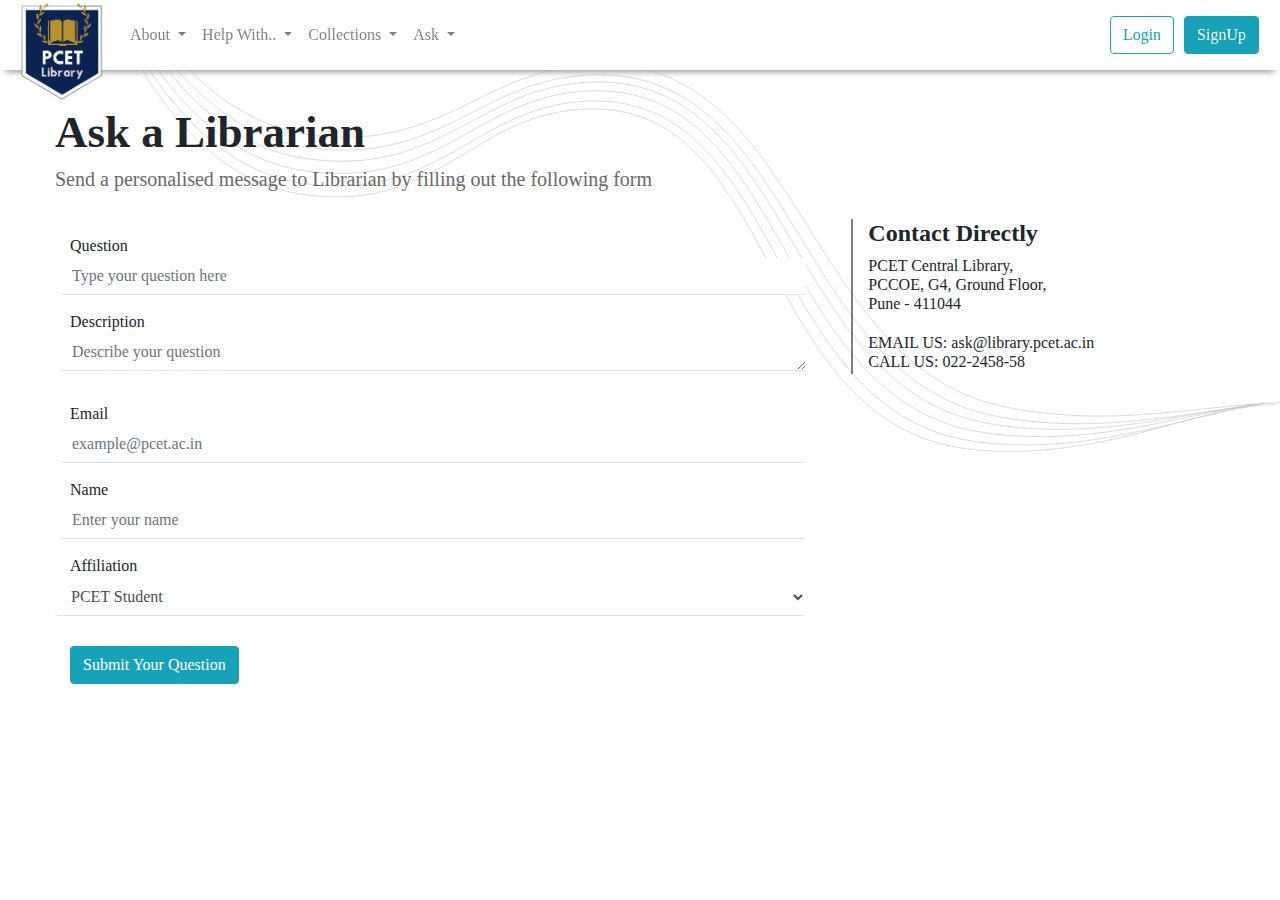
<file: LIb/WebContent/ask.html>
<!DOCTYPE html>
<!-- saved from url=(0053)https://v4-alpha.getbootstrap.com/examples/offcanvas/ -->
<html lang="en"><head><meta http-equiv="Content-Type" content="text/html; charset=UTF-8">

    <meta name="viewport" content="width=device-width, initial-scale=1, shrink-to-fit=no">
    <meta name="description" content="">
    <meta name="author" content="">
    <link rel="icon" href="./images/LIBRARY.png">

    <!-- Fonts -->
    <link rel="stylesheet" media="screen" href="https://fontlibrary.org/face/trueno" type="text/css"/>

    <title>PCET Library</title>
    <link rel="canonical" href="/offcanvas/">

    <!-- Bootstrap core CSS -->
    <link rel="stylesheet" href="https://maxcdn.bootstrapcdn.com/bootstrap/4.0.0/css/bootstrap.min.css" integrity="sha384-Gn5384xqQ1aoWXA+058RXPxPg6fy4IWvTNh0E263XmFcJlSAwiGgFAW/dAiS6JXm" crossorigin="anonymous">


    <!-- Font Awesome CSS -->
    <link href="https://stackpath.bootstrapcdn.com/font-awesome/4.7.0/css/font-awesome.min.css" rel="stylesheet">

    <!-- Index CSS -->
    <link href="./css/index.css" rel="stylesheet">

    <!-- Custom styles for this template -->
    <link href="./css/offcanvas.css" rel="stylesheet">
  <link href="./css/common.css" rel="stylesheet">
  </head>

  <body class="ask-body">
    <nav class="navbar navbar-expand-md fixed-top navbar-light" style="height:70px;">
      <button class="navbar-toggler navbar-toggler-right" type="button" data-toggle="collapse" data-target="#navbarsExampleDefault" aria-controls="navbarsExampleDefault" aria-expanded="false" aria-label="Toggle navigation">
        <span class="navbar-toggler-icon"></span>
      </button>
      <div class="hl__header__logo" style="padding-top:40px;">
        <section class="hl__linked-image">
          <a class="navbar-brand" href="index.html" title="PCET Library">
            <img class="hl__image " alt="PCET Library Logo" height="105" width="90" src="images/final_logo.png">
          </a>
        </section>
      </div>

      <div class="collapse navbar-collapse" id="navbarsExampleDefault">
        <ul class="navbar-nav mr-auto">
          <li class="nav-item dropdown">
          <a class="nav-link dropdown-toggle" href="#" id="navbarDropdownMenuLink" data-toggle="dropdown" aria-haspopup="true" aria-expanded="false">
          About
          </a>
            <div class="dropdown-menu" aria-labelledby="navbarDropdownMenuLink">
              <a class="dropdown-item" href="#">People [Our Staff]</a>
              <div class="dropdown-divider"></div>
              <a class="dropdown-item" href="#">Hours</a>
              <div class="dropdown-divider"></div>
              <a class="dropdown-item" href="#">Jobs</a>
            </div>
          </li>
          <li class="nav-item dropdown">
          <a class="nav-link dropdown-toggle" href="#" id="navbarDropdownMenuLink" data-toggle="dropdown" aria-haspopup="true" aria-expanded="false">
          Help With..
          </a>
            <div class="dropdown-menu" aria-labelledby="navbarDropdownMenuLink">
              <a class="dropdown-item" href="#">Issuing / Borrowing</a>
              <div class="dropdown-divider"></div>
              <a class="dropdown-item" href="#">Returning a book</a>
              <div class="dropdown-divider"></div>
              <a class="dropdown-item" href="#">Fine Collection</a>
              <div class="dropdown-divider"></div>
              <a class="dropdown-item" href="#">Accessibility</a>
              <div class="dropdown-divider"></div>
              <a class="dropdown-item" href="#">Account</a>
            </div>
          </li>
          <li class="nav-item dropdown">
          <a class="nav-link dropdown-toggle" href="#" id="navbarDropdownMenuLink" data-toggle="dropdown" aria-haspopup="true" aria-expanded="false">
          Collections
          </a>
            <div class="dropdown-menu" aria-labelledby="navbarDropdownMenuLink">
            <a class="dropdown-item" href="#">Engineering</a>
            <div class="dropdown-divider"></div>
            <a class="dropdown-item" href="#">Others</a>
            </div>
          </li>
          <li class="nav-item dropdown">
          <a class="nav-link dropdown-toggle" href="#" id="navbarDropdownMenuLink" data-toggle="dropdown" aria-haspopup="true" aria-expanded="false">
          Ask
          </a>
            <div class="dropdown-menu" aria-labelledby="navbarDropdownMenuLink">
            <a class="dropdown-item" href="#">Ask a question</a>
            <div class="dropdown-divider"></div>
            <a class="dropdown-item" href="#">FAQs</a>
            <div class="dropdown-divider"></div>
            <a class="dropdown-item" href="#">Give us feedback</a>
            </div>
          </li>
        </ul>
        <form class="form-inline my-2 my-lg-0">

            <div id="login-btn" style="padding: 0px 5px;">
              <a class="btn btn-outline-info" class="btn btn-success" href="#" role="button">Login</a>
            </div>
            <div id="signup-btn" style="padding: 0px 5px;">
              <a class="btn btn-info" class="btn btn-success" href="#" role="button" >SignUp</a>
            </div>

        </form>
      </div>
    </nav>

    <div style="margin-top: 50px; padding: 55px 55px 20px;">
      <div class="page-heading">
        <h1><strong>Ask a Librarian</strong></h1>
        <div class="page-subheading">
          <h5>Send a personalised message to Librarian by filling out the following form</h5>
        </div>
      </div>
    </div>
    <div class="row">
      <div class="col">
      <div style="padding:15px 55px 0px;">
        Question
      </div>
      <div id="search-bar" style="padding-left:45px;">
         <div class="input-group" style="font-family:TruenoLight;">
             <input class="form-control border-left-0 border-top-0 border-right-0 border" type="search" placeholder="Type your question here" id="example-search-input">
         </div>
      </div>
      <div style="padding:15px 55px 0px;">
        Description
      </div>
      <div class="form-group" style="padding-left:45px;font-family:TruenoLight;">
        <textarea class="form-control border-left-0 border-top-0 border-right-0 border" placeholder="Describe your question" id="exampleFormControlTextarea1" rows="1"></textarea>
      </div>
      <div style="padding:15px 55px 0px;">
        Email
      </div>
      <div id="search-bar" style="padding-left:45px;">
         <div class="input-group" style="font-family:TruenoLight;">
             <input class="form-control border-left-0 border-top-0 border-right-0 border" type="search" placeholder="example@pcet.ac.in" id="example-search-input">
         </div>
      </div>
      <div style="padding:15px 55px 0px;">
        Name
      </div>
      <div id="search-bar" style="padding-left:45px;">
         <div class="input-group" style="font-family:TruenoLight;">
             <input class="form-control border-left-0 border-top-0 border-right-0 border" type="search" placeholder="Enter your name" id="example-search-input">
         </div>
      </div>
      <div style="padding:15px 55px 0px;">
        Affiliation
      </div>
      <div style="padding-left:40px;">
        <select class="form-control border-left-0 border-top-0 border-right-0 border" style="font-family:TruenoLight;">
          <option>PCET Student</option>
          <option>PCET Staff</option>
          <option>PCET Alumni</option>
          <option>PCET Library Staff</option>
        </select>
      </div>
      <div style="padding:30px 55px 0px;">
        <a class="btn btn-info" class="btn btn-success" href="#" role="button" >Submit Your Question</a>
      </div>
      </div>
      <div class="col-sm-1" style="max-height:155px; max-width: 10px; border-right: 2px solid rgba(0, 0, 0, 0.5);"></div>
      <div class="col-sm-4">
        <h4><strong>Contact Directly<strong></h4>
          <h6>
          PCET Central Library,<br>
          PCCOE, G4, Ground Floor,<br>
          Pune - 411044<br>
          <br>
          EMAIL US: ask@library.pcet.ac.in<br>
          CALL US: 022-2458-58
          </h6>
      </div>
      </div>

      <footer>
        <p></p>
      </footer>

    <!-- Bootstrap core JavaScript
    ================================================== -->
    <!-- Placed at the end of the document so the pages load faster -->

    <script src="https://code.jquery.com/jquery-3.2.1.slim.min.js" integrity="sha384- KJ3o2DKtIkvYIK3UENzmM7KCkRr/rE9/Qpg6aAZGJwFDMVNA/GpGFF93hXpG5KkN" crossorigin="anonymous"></script>

    <script src="https://cdnjs.cloudflare.com/ajax/libs/popper.js/1.11.0/umd/popper.min.js" integrity="sha384-b/U6ypiBEHpOf/4+1nzFpr53nxSS+GLCkfwBdFNTxtclqqenISfwAzpKaMNFNmj4" crossorigin="anonymous"></script>

    <script src="https://maxcdn.bootstrapcdn.com/bootstrap/4.0.0-beta/js/bootstrap.min.js" integrity="sha384-h0AbiXch4ZDo7tp9hKZ4TsHbi047NrKGLO3SEJAg45jXxnGIfYzk4Si90RDIqNm1" crossorigin="anonymous"></script>

</body></html>
</file>
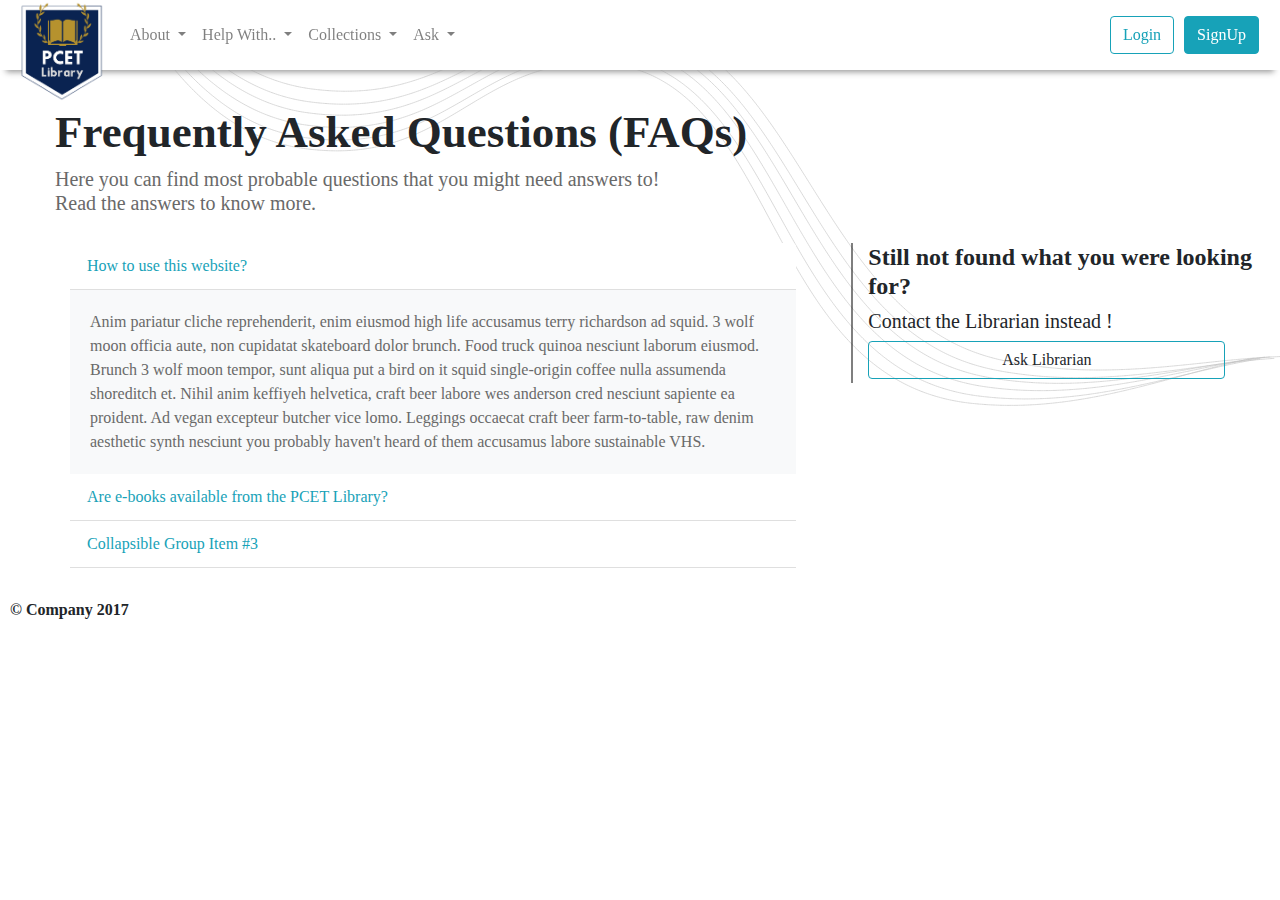
<file: LIb/WebContent/faqs.html>
<!DOCTYPE html>
<!-- saved from url=(0053)https://v4-alpha.getbootstrap.com/examples/offcanvas/ -->
<html lang="en"><head><meta http-equiv="Content-Type" content="text/html; charset=UTF-8">

    <meta name="viewport" content="width=device-width, initial-scale=1, shrink-to-fit=no">
    <meta name="description" content="">
    <meta name="author" content="">
    <link rel="icon" href="./images/LIBRARY.png">

    <!-- Fonts -->
    <link rel="stylesheet" media="screen" href="https://fontlibrary.org/face/trueno" type="text/css"/>

    <title>PCET Library</title>
    <link rel="canonical" href="/offcanvas/">

    <!-- Bootstrap core CSS -->
    <link rel="stylesheet" href="https://maxcdn.bootstrapcdn.com/bootstrap/4.0.0/css/bootstrap.min.css" integrity="sha384-Gn5384xqQ1aoWXA+058RXPxPg6fy4IWvTNh0E263XmFcJlSAwiGgFAW/dAiS6JXm" crossorigin="anonymous">


    <!-- Font Awesome CSS -->
    <link href="https://stackpath.bootstrapcdn.com/font-awesome/4.7.0/css/font-awesome.min.css" rel="stylesheet">

    <!-- Index CSS -->
    <link href="./css/index.css" rel="stylesheet">

    <!-- Custom styles for this template -->
    <link href="./css/offcanvas.css" rel="stylesheet">
  <link href="./css/common.css" rel="stylesheet">
  </head>

  <body class="faq-body">
    <nav class="navbar navbar-expand-md fixed-top navbar-light" style="height:70px;">
      <button class="navbar-toggler navbar-toggler-right" type="button" data-toggle="collapse" data-target="#navbarsExampleDefault" aria-controls="navbarsExampleDefault" aria-expanded="false" aria-label="Toggle navigation">
        <span class="navbar-toggler-icon"></span>
      </button>
      <div class="hl__header__logo" style="padding-top:40px;">
        <section class="hl__linked-image">
          <a class="navbar-brand" href="index.html" title="PCET Library">
            <img class="hl__image " alt="PCET Library Logo" height="105" width="90" src="images/final_logo.png">
          </a>
        </section>
      </div>

      <div class="collapse navbar-collapse" id="navbarsExampleDefault">
        <ul class="navbar-nav mr-auto">
          <li class="nav-item dropdown">
          <a class="nav-link dropdown-toggle" href="#" id="navbarDropdownMenuLink" data-toggle="dropdown" aria-haspopup="true" aria-expanded="false">
          About
          </a>
            <div class="dropdown-menu" aria-labelledby="navbarDropdownMenuLink">
              <a class="dropdown-item" href="#">People [Our Staff]</a>
              <div class="dropdown-divider"></div>
              <a class="dropdown-item" href="#">Hours</a>
              <div class="dropdown-divider"></div>
              <a class="dropdown-item" href="#">Jobs</a>
            </div>
          </li>
          <li class="nav-item dropdown">
          <a class="nav-link dropdown-toggle" href="#" id="navbarDropdownMenuLink" data-toggle="dropdown" aria-haspopup="true" aria-expanded="false">
          Help With..
          </a>
            <div class="dropdown-menu" aria-labelledby="navbarDropdownMenuLink">
              <a class="dropdown-item" href="#">Issuing / Borrowing</a>
              <div class="dropdown-divider"></div>
              <a class="dropdown-item" href="#">Returning a book</a>
              <div class="dropdown-divider"></div>
              <a class="dropdown-item" href="#">Fine Collection</a>
              <div class="dropdown-divider"></div>
              <a class="dropdown-item" href="#">Accessibility</a>
              <div class="dropdown-divider"></div>
              <a class="dropdown-item" href="#">Account</a>
            </div>
          </li>
          <li class="nav-item dropdown">
          <a class="nav-link dropdown-toggle" href="#" id="navbarDropdownMenuLink" data-toggle="dropdown" aria-haspopup="true" aria-expanded="false">
          Collections
          </a>
            <div class="dropdown-menu" aria-labelledby="navbarDropdownMenuLink">
            <a class="dropdown-item" href="#">Engineering</a>
            <div class="dropdown-divider"></div>
            <a class="dropdown-item" href="#">Others</a>
            </div>
          </li>
          <li class="nav-item dropdown">
          <a class="nav-link dropdown-toggle" href="#" id="navbarDropdownMenuLink" data-toggle="dropdown" aria-haspopup="true" aria-expanded="false">
          Ask
          </a>
            <div class="dropdown-menu" aria-labelledby="navbarDropdownMenuLink">
            <a class="dropdown-item" href="#">Ask a question</a>
            <div class="dropdown-divider"></div>
            <a class="dropdown-item" href="#">FAQs</a>
            <div class="dropdown-divider"></div>
            <a class="dropdown-item" href="#">Give us feedback</a>
            </div>
          </li>
        </ul>
        <form class="form-inline my-2 my-lg-0">

            <div id="login-btn" style="padding: 0px 5px;">
              <a class="btn btn-outline-info" class="btn btn-success" href="#" role="button">Login</a>
            </div>
            <div id="signup-btn" style="padding: 0px 5px;">
              <a class="btn btn-info" class="btn btn-success" href="#" role="button" >SignUp</a>
            </div>

        </form>
      </div>
    </nav>

    <div style="margin-top: 50px; padding: 55px 55px 20px;">
      <div class="page-heading">
        <h1><strong>Frequently Asked Questions (FAQs)</strong></h1>
        <div class="page-subheading">
          <h5>Here you can find most probable questions that you might need answers to! </br>Read the answers to know more.</h5>
        </div>
      </div>
    </div>
    <div class="row">
      <div class="col">
      <div style="margin-right: 10px; padding-left: 55px;">
        <div id="accordion">
          <div class="card">
            <div class="card-header bg-transparent" id="headingOne">
              <h5 class="mb-0">
                <button class="btn text-info btn-link" data-toggle="collapse" data-target="#collapseOne" aria-expanded="true" aria-controls="collapseOne">
                  How to use this website?
                </button>
              </h5>
            </div>

            <div id="collapseOne" class="collapse show" aria-labelledby="headingOne" data-parent="#accordion">
              <div class="card-body bg-light">
                Anim pariatur cliche reprehenderit, enim eiusmod high life accusamus terry richardson ad squid. 3 wolf moon officia aute, non cupidatat skateboard dolor brunch. Food truck quinoa nesciunt laborum eiusmod. Brunch 3 wolf moon tempor, sunt aliqua put a bird on it squid single-origin coffee nulla assumenda shoreditch et. Nihil anim keffiyeh helvetica, craft beer labore wes anderson cred nesciunt sapiente ea proident. Ad vegan excepteur butcher vice lomo. Leggings occaecat craft beer farm-to-table, raw denim aesthetic synth nesciunt you probably haven't heard of them accusamus labore sustainable VHS.
              </div>
            </div>
          </div>
          <div class="card">
            <div class="card-header bg-transparent" id="headingTwo">
              <h5 class="mb-0">
                <button class="btn text-info btn-link collapsed" data-toggle="collapse" data-target="#collapseTwo" aria-expanded="false" aria-controls="collapseTwo">
                  Are e-books available from the PCET Library?
                </button>
              </h5>
            </div>
            <div id="collapseTwo" class="collapse" aria-labelledby="headingTwo" data-parent="#accordion">
              <div class="card-body bg-light">
                Anim pariatur cliche reprehenderit, enim eiusmod high life accusamus terry richardson ad squid. 3 wolf moon officia aute, non cupidatat skateboard dolor brunch. Food truck quinoa nesciunt laborum eiusmod. Brunch 3 wolf moon tempor, sunt aliqua put a bird on it squid single-origin coffee nulla assumenda shoreditch et. Nihil anim keffiyeh helvetica, craft beer labore wes anderson cred nesciunt sapiente ea proident. Ad vegan excepteur butcher vice lomo. Leggings occaecat craft beer farm-to-table, raw denim aesthetic synth nesciunt you probably haven't heard of them accusamus labore sustainable VHS.
              </div>
            </div>
          </div>
          <div class="card">
            <div class="card-header bg-transparent" id="headingThree">
              <h5 class="mb-0">
                <button class="btn text-info btn-link collapsed" data-toggle="collapse" data-target="#collapseThree" aria-expanded="false" aria-controls="collapseThree">
                  Collapsible Group Item #3
                </button>
              </h5>
            </div>
            <div id="collapseThree" class="collapse" aria-labelledby="headingThree" data-parent="#accordion">
              <div class="card-body bg-light">
                Anim pariatur cliche reprehenderit, enim eiusmod high life accusamus terry richardson ad squid. 3 wolf moon officia aute, non cupidatat skateboard dolor brunch. Food truck quinoa nesciunt laborum eiusmod. Brunch 3 wolf moon tempor, sunt aliqua put a bird on it squid single-origin coffee nulla assumenda shoreditch et. Nihil anim keffiyeh helvetica, craft beer labore wes anderson cred nesciunt sapiente ea proident. Ad vegan excepteur butcher vice lomo. Leggings occaecat craft beer farm-to-table, raw denim aesthetic synth nesciunt you probably haven't heard of them accusamus labore sustainable VHS.
              </div>
            </div>
          </div>
        </div>
      </div>
      </div>
      <div class="col-sm-1" style="max-height:140px; max-width: 10px; border-right: 2px solid rgba(0, 0, 0, 0.5);">

      </div>
      <div class="col-sm-4">
        <h4><strong>Still not found what you were looking for?<strong></h4> <h5>Contact the Librarian instead !</h5>
          <a class="btn btn-outline-info" class="btn btn-success" role="button" style="width:90%;">
            Ask Librarian
          </a>

      </div>
      </div>

      <footer>
        <p>© Company 2017</p>
      </footer>

    <!-- Bootstrap core JavaScript
    ================================================== -->
    <!-- Placed at the end of the document so the pages load faster -->

    <script src="https://code.jquery.com/jquery-3.2.1.slim.min.js" integrity="sha384- KJ3o2DKtIkvYIK3UENzmM7KCkRr/rE9/Qpg6aAZGJwFDMVNA/GpGFF93hXpG5KkN" crossorigin="anonymous"></script>

    <script src="https://cdnjs.cloudflare.com/ajax/libs/popper.js/1.11.0/umd/popper.min.js" integrity="sha384-b/U6ypiBEHpOf/4+1nzFpr53nxSS+GLCkfwBdFNTxtclqqenISfwAzpKaMNFNmj4" crossorigin="anonymous"></script>

    <script src="https://maxcdn.bootstrapcdn.com/bootstrap/4.0.0-beta/js/bootstrap.min.js" integrity="sha384-h0AbiXch4ZDo7tp9hKZ4TsHbi047NrKGLO3SEJAg45jXxnGIfYzk4Si90RDIqNm1" crossorigin="anonymous"></script>

</body></html>
</file>
<file: css/offcanvas.css>
/*
 * Style tweaks
 * --------------------------------------------------
 */
html,body {
    margin: 0px;
    padding: 0px;
    overflow-x: hidden; /* Prevent scroll on narrow devices */
    font-family: 'TruenoRegular';
    font-weight: 100;
    font-style: normal;
}

.dropdown-menu{
    font-family: TruenoLight;
}

.page-subheading{
    font-family: 'TruenoLight';
    font-weight: 100;
    font-style: normal;
    color: dimgrey;
}

/*accordion*/
.card{
    border: none;
}
.card-body{
    font-family: 'TruenoLight';
    font-weight: 100;
    font-style: normal;
    color: dimgrey;
}

.card-header{
    padding: 4px;
    text-decoration: none;
}

.text-info{

}

footer {
  padding: 30px 10px;
}

/*
 * Off Canvas
 * --------------------------------------------------
 */
@media screen and (max-width: 767px) {
  .row-offcanvas {
    position: relative;
    -webkit-transition: all .25s ease-out;
         -o-transition: all .25s ease-out;
            transition: all .25s ease-out;
  }

  .row-offcanvas-right {
    right: 0;
  }

  .row-offcanvas-left {
    left: 0;
  }

  .row-offcanvas-right
  .sidebar-offcanvas {
    right: -100%; /* 12 columns */
  }

  .row-offcanvas-right.active
  .sidebar-offcanvas {
    right: -50%; /* 6 columns */
  }

  .row-offcanvas-left
  .sidebar-offcanvas {
    left: -100%; /* 12 columns */
  }

  .row-offcanvas-left.active
  .sidebar-offcanvas {
    left: -50%; /* 6 columns */
  }

  .row-offcanvas-right.active {
    right: 50%; /* 6 columns */
  }

  .row-offcanvas-left.active {
    left: 50%; /* 6 columns */
  }

  .sidebar-offcanvas {
    position: absolute;
    top: 0;
    width: 50%; /* 6 columns */
  }
}
</file>
<file: css/index.css>
.navbar {
    background-color: white;
    -webkit-box-shadow: 0 8px 6px -6px #999;
    -moz-box-shadow: 0 8px 6px -6px #999;
    box-shadow: 0 8px 6px -6px #999;

}

#welcome-bg {
    background:
      /* top, transparent black, faked with gradient */
        linear-gradient(
          rgba(0, 0, 0, 0.7),
          rgba(0, 0, 0, 0.7)
        ),
        /* bottom, image */
        url(../images/library_back.jpg);
    background-size: 100%;
    padding: 150px 100px;
    display: flex;
    margin: 0px;
    box-sizing: content-box;
}

#welcome-heading{
    font-family: 'TruenoBold';
    font-weight: 600;
    font-style: normal;
}

#welcome-subheading{
    font-family: 'TruenoLight';
    font-weight: 100;
    font-style: normal;
}

#search-bar{
    /*background-color: white;*/
}


/* hide the blue outline */
.form-control:focus {
    outline: 0 !important;
    border-color: initial;
    box-shadow: none;
}

.has-search .form-control {
    padding-left: 2.375rem;
}

.has-search .form-control-feedback {
    position: absolute;
    z-index: 2;
    display: block;
    width: 2.375rem;
    height: 2.375rem;
    line-height: 2.375rem;
    text-align: center;
    pointer-events: none;
    color: #aaa;
}
</file>
<file: css/common.css>
.faq-body{
    background:  url(../images/hp-background.svg);
    background-position: center;
    background-size: 100%;
}

.ask-body{
    background:  url(../images/hp-background.svg);
    background-position: center;
    background-size: 100%;
}

h1{
    font-size: 45px !important;
}
</file>
<file: final index/css/index.css>
.navbar {
    background-color: white;
    -webkit-box-shadow: 0 8px 6px -6px #999;
    -moz-box-shadow: 0 8px 6px -6px #999;
    box-shadow: 0 8px 6px -6px #999;

}

#welcome-bg {
    background:
      /* top, transparent black, faked with gradient */
        linear-gradient(
          rgba(0, 0, 0, 0.7),
          rgba(0, 0, 0, 0.7)
        ),
        /* bottom, image */
        url(../images/library_back.jpg);
    background-size: 100%;
    padding: 150px 100px;
    display: flex;
    margin: 0px;
    box-sizing: content-box;
}

#welcome-heading{
    font-family: 'TruenoBold';
    font-weight: 600;
    font-style: normal;
}

#welcome-subheading {
    font-family: 'TruenoLight';
    font-weight: 100;
    font-style: normal;
}

#search-bar{
    /*background-color: white;*/
}


/* hide the blue outline */
.form-control:focus {
    outline: 0 !important;
    border-color: initial;
    box-shadow: none;
}

.has-search .form-control {
    padding-left: 2.375rem;
}

.has-search .form-control-feedback {
    position: absolute;
    z-index: 2;
    display: block;
    width: 2.375rem;
    height: 2.375rem;
    line-height: 2.375rem;
    text-align: center;
    pointer-events: none;
    color: #aaa;
}
</file>
<file: final index/css/offcanvas.css>
/*
 * Style tweaks
 * --------------------------------------------------
 */
html,body {
    margin: 0px;
    padding: 0px;
    overflow-x: hidden; /* Prevent scroll on narrow devices */
    font-family: 'TruenoRegular';
    font-weight: 100;
    font-style: normal;
}

.dropdown-menu{
    font-family: TruenoLight;
}

.page-subheading{
    font-family: 'TruenoLight';
    font-weight: 100;
    font-style: normal;
    color: dimgrey;
}

/*accordion*/
.card-body{
    font-family: 'TruenoLight';
    font-weight: 100;
    font-style: normal;
    color: dimgrey;
}

.card-header{
    padding: 4px;
    text-decoration: none;
}

.text-info{

}

footer {
  padding: 30px 10px;
}

/*
 * Off Canvas
 * --------------------------------------------------
 */
@media screen and (max-width: 767px) {
  .row-offcanvas {
    position: relative;
    -webkit-transition: all .25s ease-out;
         -o-transition: all .25s ease-out;
            transition: all .25s ease-out;
  }

  .row-offcanvas-right {
    right: 0;
  }

  .row-offcanvas-left {
    left: 0;
  }

  .row-offcanvas-right
  .sidebar-offcanvas {
    right: -100%; /* 12 columns */
  }

  .row-offcanvas-right.active
  .sidebar-offcanvas {
    right: -50%; /* 6 columns */
  }

  .row-offcanvas-left
  .sidebar-offcanvas {
    left: -100%; /* 12 columns */
  }

  .row-offcanvas-left.active
  .sidebar-offcanvas {
    left: -50%; /* 6 columns */
  }

  .row-offcanvas-right.active {
    right: 50%; /* 6 columns */
  }

  .row-offcanvas-left.active {
    left: 50%; /* 6 columns */
  }

  .sidebar-offcanvas {
    position: absolute;
    top: 0;
    width: 50%; /* 6 columns */
  }
}
</file>
<file: final index/index1.css>
.img-responsive {
  opacity: 0.6;
  filter: alpha(opacity=100);
 height:420px;
width: 100%;

  
}


#row1
{
margin-left:150px;
margin-right:150px;
}


.row{
margin: 0px;
left:50px;

}
  


#colsm1:nth-child(even)
{
top:20px;
}


        
        .img-collections{
        opacity: 0.5;
          filter: alpha(opacity=100);
          height: 250px;
          width: 100%;
            position: relative;

        }
        
        .img-collections:hover{
            opacity: 1;
          filter: alpha(opacity=100);
          height: 250px;
          width: 100%;
	 transition: all .2s ease-in-out;
	transform: scale(1.1); 



        }

        .a_hover{
            display:inline-block;    
            background: rgba(180, 20, 90, 0.9);
               }
.img-responsive:hover {
  opacity: 0.7;
  filter: alpha(opacity=100);/* For IE8 and earlier */
}
        .hl__type-promo__title{
            position: absolute;
            top: 38%;
            left: 20%;
	    right: 20%;
            bottom: 40%
            width: 70%;
            color: white;
            font-weight: 700;
	    font-size: 20px;
            font-family: serif;
    
            
            }
        .hl__type-promo__description{
            position: absolute;
            top: 76%;
            left: 20%;
            right: 20%;
	    bottom: 10%;
            width: 75%;
            color: white;
            font-weight: normal;
            font-family: serif;

        }
        
        .books_title{
            position: absolute;
            top: 70%;
            left: 50;
            width: 75%;
            color: white;
            font-weight: 700;
            font-family: serif;
        }
        
        .layer{
            
            background-color: rgba(2, 30, 220, 0.7);

        }
        
        .layer1{
            
            background-color: rgba(100, 40, 80, 0.9);

        }
        
        .img_trending{
            
            position: relative;
            margin-top: 5%;
            margin-left: 60%;
        }
        .desc_trending{
            position: relative;
            margin-top: 5%;
            margin-right: 30%;
            width: 40%;
            height: 5%;
            color: white;
        }
</file>
<file: LIb/WebContent/css/index.css>
.navbar {
    background-color: white;
    -webkit-box-shadow: 0 8px 6px -6px #999;
    -moz-box-shadow: 0 8px 6px -6px #999;
    box-shadow: 0 8px 6px -6px #999;

}

#welcome-bg {
    background:
      /* top, transparent black, faked with gradient */
        linear-gradient(
          rgba(0, 0, 0, 0.7),
          rgba(0, 0, 0, 0.7)
        ),
        /* bottom, image */
        url(../images/library_back.jpg);
    background-size: 100%;
    padding: 150px 100px;
    display: flex;
    margin: 0px;
    box-sizing: content-box;
}

#welcome-heading{
    font-family: 'TruenoBold';
    font-weight: 600;
    font-style: normal;
}

#welcome-subheading {
    font-family: 'TruenoLight';
    font-weight: 100;
    font-style: normal;
}

#search-bar{
    /*background-color: white;*/
}


/* hide the blue outline */
.form-control:focus {
    outline: 0 !important;
    border-color: initial;
    box-shadow: none;
}

.has-search .form-control {
    padding-left: 2.375rem;
}

.has-search .form-control-feedback {
    position: absolute;
    z-index: 2;
    display: block;
    width: 2.375rem;
    height: 2.375rem;
    line-height: 2.375rem;
    text-align: center;
    pointer-events: none;
    color: #aaa;
}

/*--------------- Other than header --------------*/

.img-responsive {
    opacity: 0.6;
    filter: alpha(opacity=100);
    height:420px;
    width: 100%;
}

#row1{
  margin-left:150px;
  margin-right:150px;
}

.row{
margin: 0px;
left:50px;

}



#colsm1:nth-child(even)
{
top:20px;
}



.img-collections{
opacity: 0.5;
filter: alpha(opacity=100);
height: 250px;
width: 100%;
  position: relative;

}

.img-collections:hover{
  opacity: 1;
filter: alpha(opacity=100);
height: 250px;
width: 100%;
transition: all .2s ease-in-out;
transform: scale(1.1);



}

.a_hover{
display:inline-block;
background: rgba(180, 20, 90, 0.9);
}
.img-responsive:hover {
opacity: 0.7;
filter: alpha(opacity=100);/* For IE8 and earlier */
}
.hl__type-promo__title{
    position: absolute;
    left: 16%;
    right: 20%;
    bottom: 30%;
    width: 70%;
    color: white;
    font-weight: 700;
    font-size: 20px;
}

.hl__type-promo__description{
    position: absolute;
    top: 72%;
    left: 16%;
    right: 25%;
    width: 63%;
    color: white;
    font-weight: normal;
}

.books_title{
    position: absolute;
    bottom: 12%;
    left: 12%;
    width: 70%;
    color: white;
    font-weight: 700;
}

.layer{
    background:linear-gradient(rgba(10, 35, 81, 0.32), rgba(10, 35, 81, 0.86));
}

.layer1{

    background-color: rgba(100, 40, 80, 0.9);

}

.img_trending{

    position: relative;
    margin-top: 5%;
    margin-left: 60%;
}
.desc_trending{
    position: relative;
    margin-top: 5%;
    margin-right: 30%;
    width: 40%;
    height: 5%;
    color: white;
}

.pickgradient {
  display:inline-block;
  background: -moz-linear-gradient(top, rgba(0,0,0,0) 0%, rgba(0,0,0,0.65) 100%); /* FF3.6+ */
  background: -webkit-gradient(linear, left top, left bottom, color-stop(0%,rgba(0,0,0,0.65)), color-stop(100%,rgba(0,0,0,0))); /* Chrome,Safari4+ */
  background: -webkit-linear-gradient(top, rgba(0,0,0,0) 0%,rgba(0,0,0,0.65) 100%); /* Chrome10+,Safari5.1+ */
  background: -o-linear-gradient(top, rgba(0,0,0,0) 0%,rgba(0,0,0,0.65) 100%); /* Opera 11.10+ */
  background: -ms-linear-gradient(top, rgba(0,0,0,0) 0%,rgba(0,0,0,0.65) 100%); /* IE10+ */
  background: linear-gradient(to bottom, rgba(0,0,0,0) 0%,rgba(0,0,0,0.65) 100%); /* W3C */
  filter: progid:DXImageTransform.Microsoft.gradient( startColorstr='#a6000000', endColorstr='#00000000',GradientType=0 ); /* IE6-9 */
  z-index:-1;
}

img{
  position:relative;

  display:block;

}
</file>
<file: LIb/WebContent/css/offcanvas.css>
/*
 * Style tweaks
 * --------------------------------------------------
 */
html,body {
    margin: 0px;
    padding: 0px;
    overflow-x: hidden; /* Prevent scroll on narrow devices */
    font-family: 'TruenoRegular';
    font-weight: 100;
    font-style: normal;
}

.dropdown-menu{
    font-family: TruenoLight;
}

.page-subheading{
    font-family: 'TruenoLight';
    font-weight: 100;
    font-style: normal;
    color: dimgrey;
}

/*accordion*/
.card{
    border: none;
}
.card-body{
    font-family: 'TruenoLight';
    font-weight: 100;
    font-style: normal;
    color: dimgrey;
}

.card-header{
    padding: 4px;
    text-decoration: none;
}

.text-info{

}

footer {
  padding: 30px 10px;
}

/*
 * Off Canvas
 * --------------------------------------------------
 */
@media screen and (max-width: 767px) {
  .row-offcanvas {
    position: relative;
    -webkit-transition: all .25s ease-out;
         -o-transition: all .25s ease-out;
            transition: all .25s ease-out;
  }

  .row-offcanvas-right {
    right: 0;
  }

  .row-offcanvas-left {
    left: 0;
  }

  .row-offcanvas-right
  .sidebar-offcanvas {
    right: -100%; /* 12 columns */
  }

  .row-offcanvas-right.active
  .sidebar-offcanvas {
    right: -50%; /* 6 columns */
  }

  .row-offcanvas-left
  .sidebar-offcanvas {
    left: -100%; /* 12 columns */
  }

  .row-offcanvas-left.active
  .sidebar-offcanvas {
    left: -50%; /* 6 columns */
  }

  .row-offcanvas-right.active {
    right: 50%; /* 6 columns */
  }

  .row-offcanvas-left.active {
    left: 50%; /* 6 columns */
  }

  .sidebar-offcanvas {
    position: absolute;
    top: 0;
    width: 50%; /* 6 columns */
  }
}
</file>
<file: LIb/WebContent/css/common.css>
.faq-body{
    background:  url(../images/hp-background.svg);
    background-position: center;
    background-size: 100%;
}

.ask-body{
    background:  url(../images/hp-background.svg);
    background-position: center;
    background-size: 100%;
}

.book-detail-body{
    background:  url(../images/hp-background.svg);
    background-position: center;
    background-size: 100%;
}

h1{
    font-size: 45px !important;
}

table{
    border-collapse:separate;
    border-spacing:0 8px;
}

.button1 {

  width: 100px;
  position: absolute;
  left:0;
  color: white;
  text-align: center;
  opacity: 0;
  transition: opacity .35s ease;
}

.button1 a {
  padding: 5px 30px;
  margin-left: 25%;
  margin-top: 200%;
  text-align: center;
  color: white;
  border: solid 2px white;
  z-index: 1;
}

.container:hover .button1 {
  opacity: 1;
}

.overlay {
  position: absolute;
  top: 0;
  left: 0;
  width: 100%;
  height: 100%;
  background: rgba(0, 0, 0, 0);
  transition: background 0.5s ease;
}

.container:hover .overlay {
  display: block;
  background: rgba(0, 0, 0, .3);
}

.social-icons{
  padding: 10px;
}
</file>
